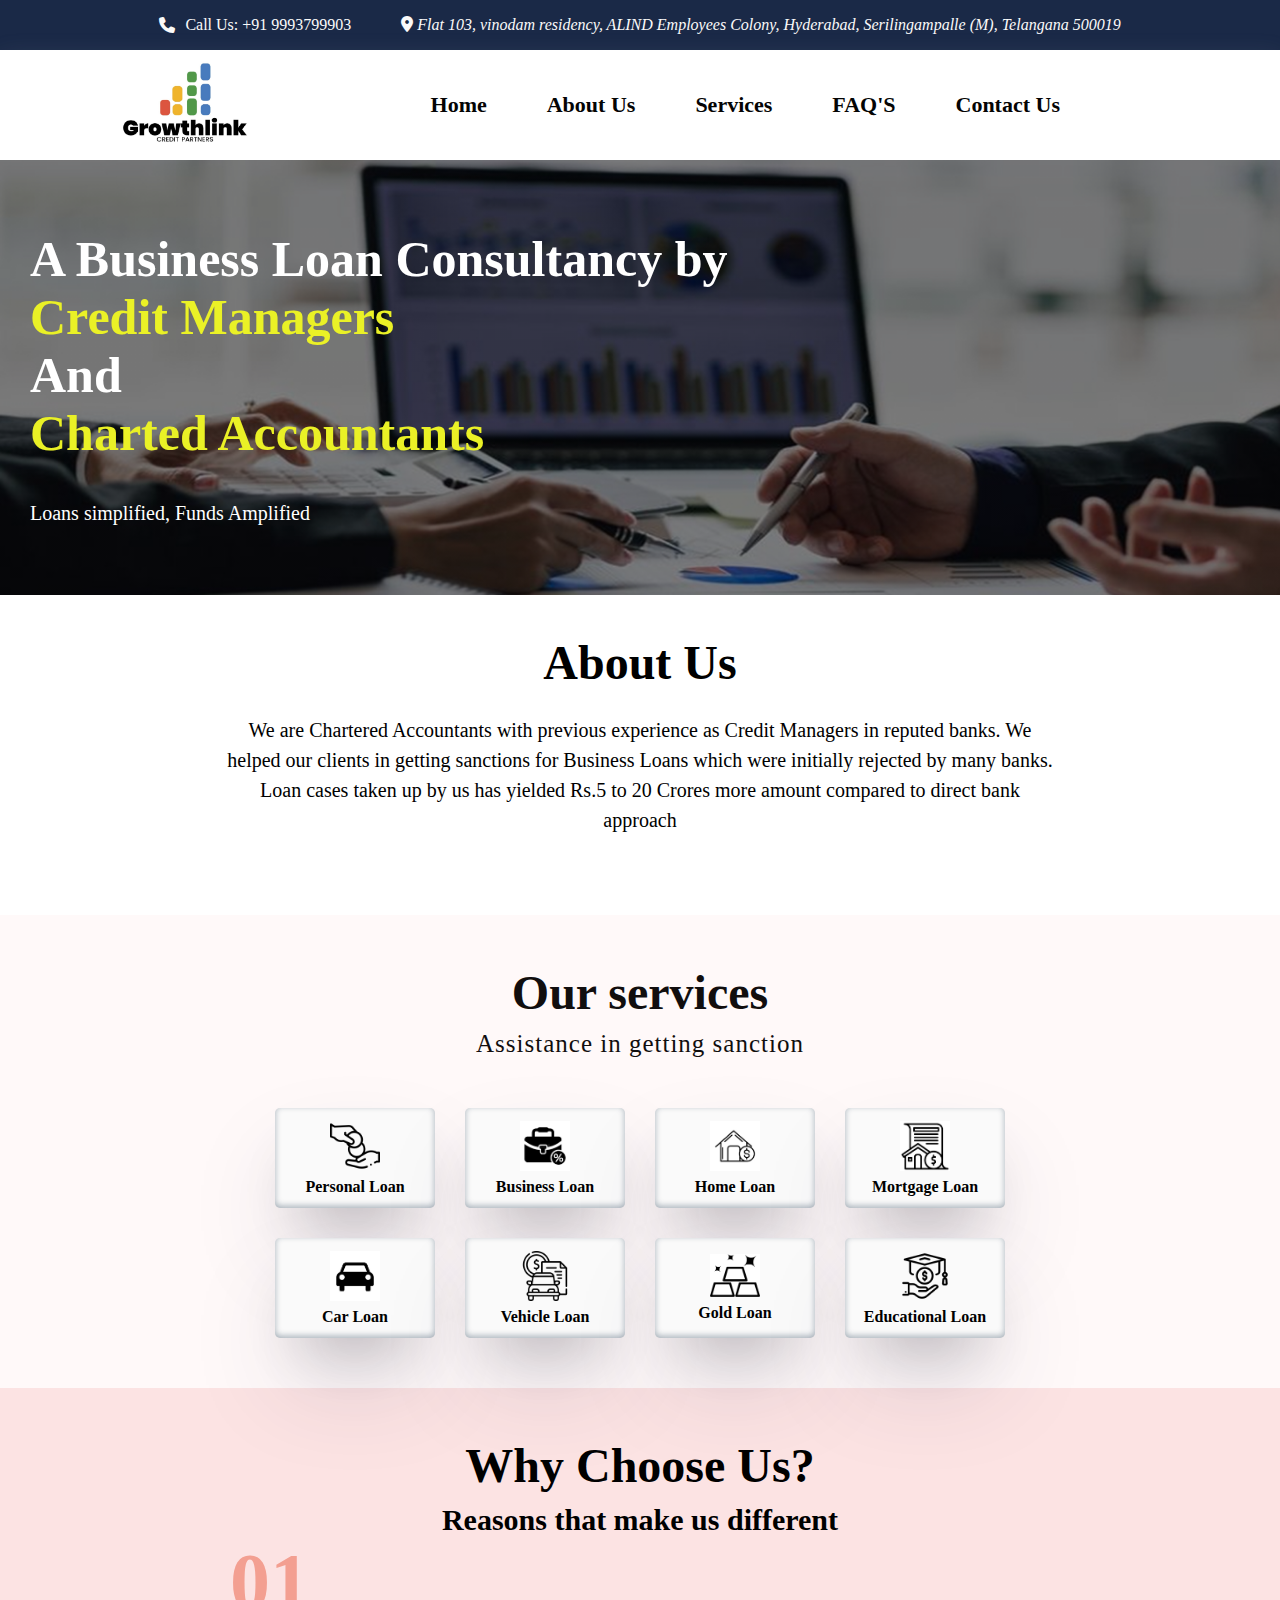
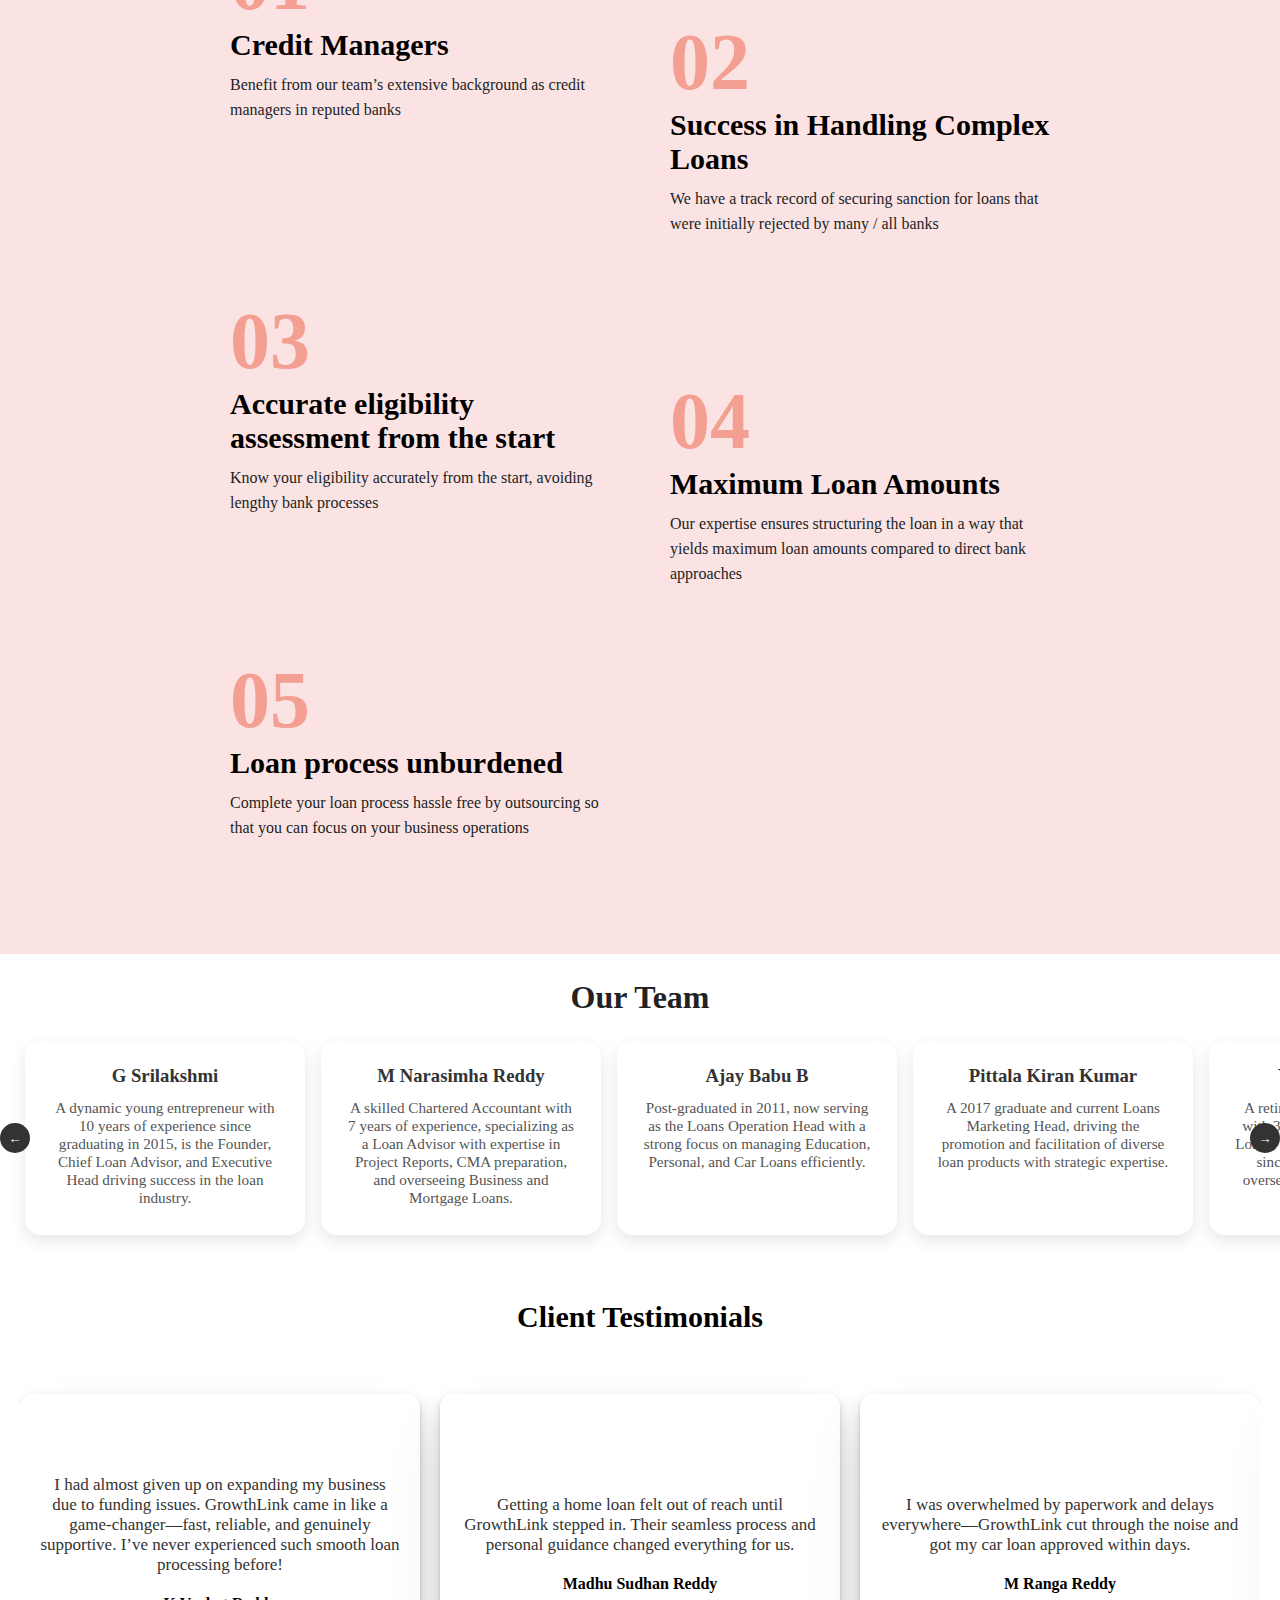
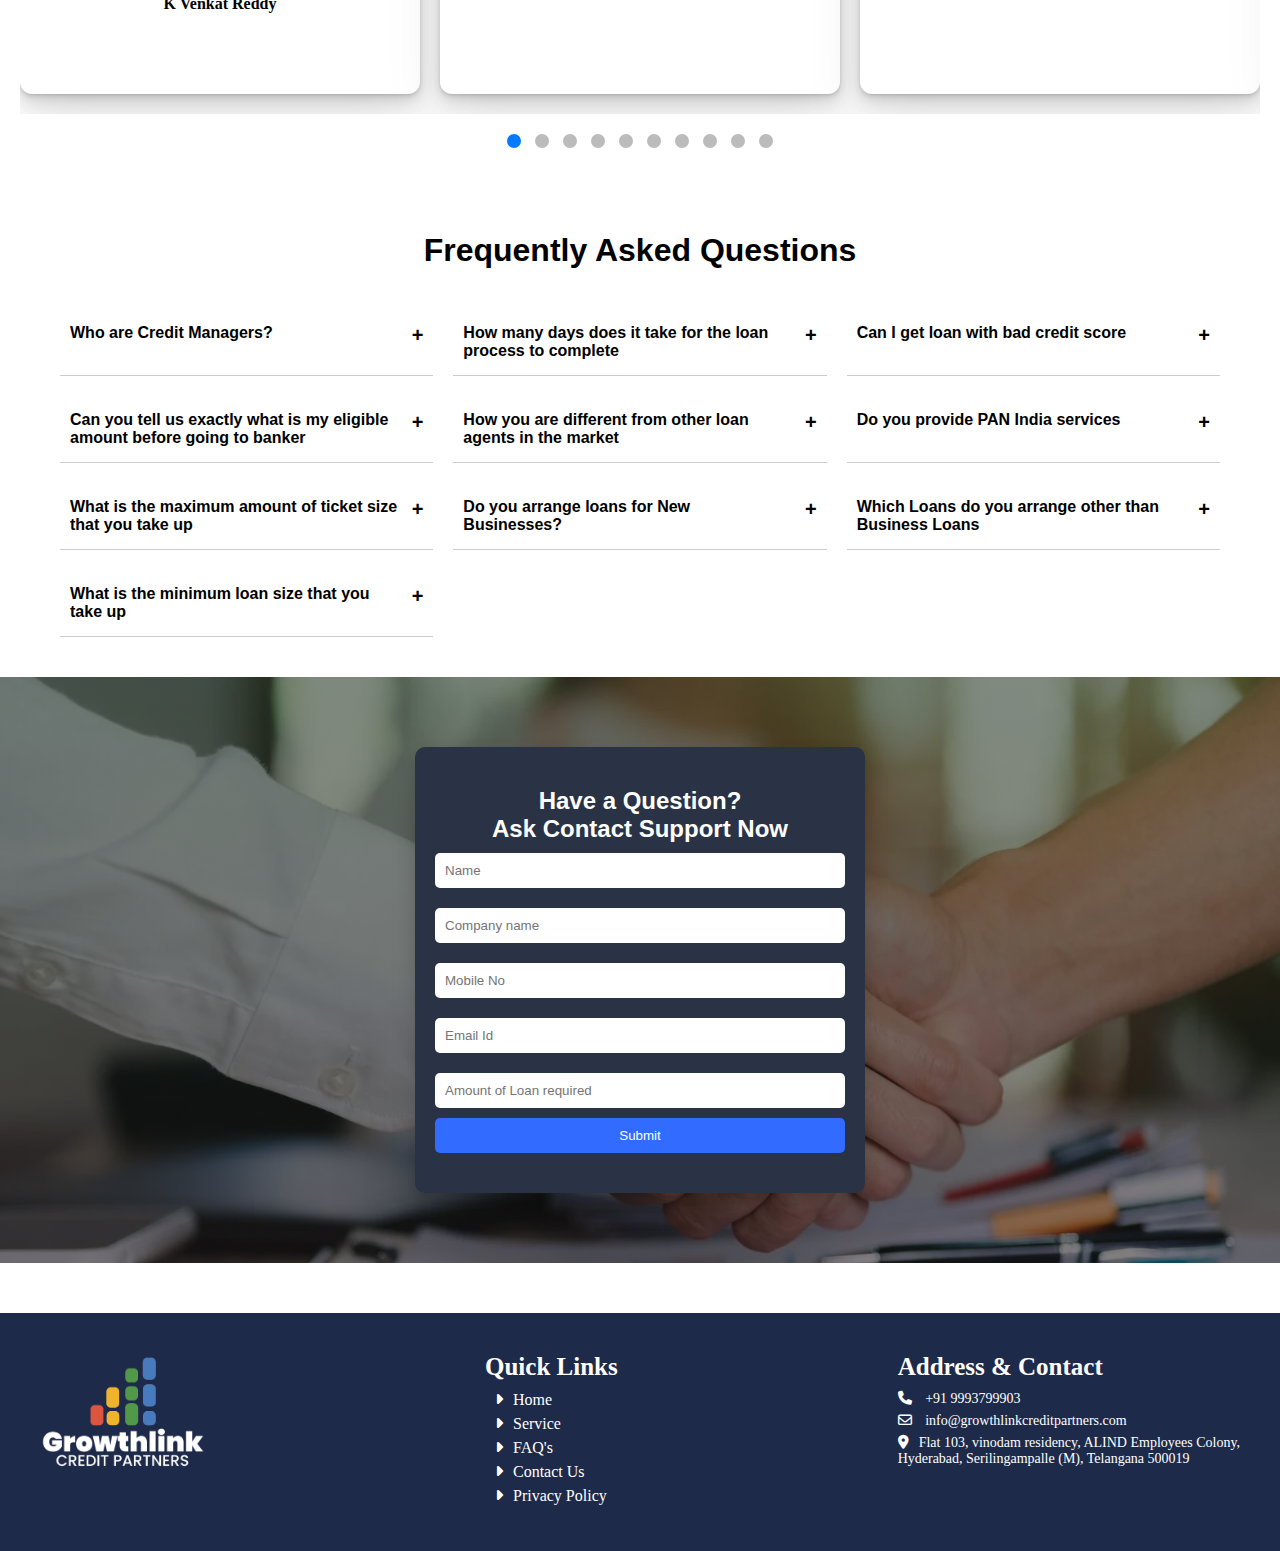
<file: index.html>
<!DOCTYPE html>
<html lang="en">

<head>
    <meta charset="UTF-8">
    <meta name="viewport" content="width=device-width, initial-scale=1.0">
    <title>GrowthLink</title>
    <link rel="stylesheet" href="https://cdnjs.cloudflare.com/ajax/libs/font-awesome/6.7.2/css/all.min.css">
    <link rel="stylesheet" href="./assets/css/index.css">
</head>

<body>
    <nav>
        <!-- Above Navbar -->
        <div class="nav-address">
            <div class="phone-container">
                <i class="fa-solid fa-phone"></i>
                <a class="callus-text" href="tel:+919993799903"><span>Call Us: +91 9993799903</span></a>
            </div>
            <address class="address-container">
                <a href="https://maps.app.goo.gl/rNJFJNvMaAGXDcg57" target="_blank">
                    <i class="fa-solid fa-location-dot"></i>
                    Flat 103, vinodam residency, ALIND Employees Colony, Hyderabad, Serilingampalle (M), Telangana
                    500019
                </a>
            </address>
        </div>
        <!-- Navbar -->
        <div id="navbar">
            <div>
                <a href=""><img class="growthlink-logo" src="./assets/images/logo.jpg" alt="GrowthLink Logo"></a>
            </div>

            <ul class="list-container">
                <a href="index.html">
                    <li>Home</li>
                </a>
                <a href="#aboutus">
                    <li>About Us</li>
                </a>
                <a href="#services">
                    <li>Services</li>
                </a>
                <a href="#Faqs">
                    <li>FAQ'S</li>
                </a>
                <a href="#form-submission">
                    <li>Contact Us</li>
                </a>
            </ul>

            <div class="hamburger" onclick="toggleMobileMenu()">
                <i class="fa-solid fa-bars" style="color: #3d60ac;"></i>
            </div>

            <ul class="mobile-menu">
                <div class="close-btn" onclick="toggleMobileMenu()">
                    <i class="fa-solid fa-xmark" style="color: #3d60ac;"></i>
                </div>

                <a href="index.html">
                    <li onclick="closeMobileMenu()">Home</li>
                </a>
                <a href="#aboutus">
                    <li onclick="closeMobileMenu()">About Us</li>
                </a>
                <a href="#services">
                    <li onclick="closeMobileMenu()">Services</li>
                </a>
                <a href="#Faqs">
                    <li onclick="closeMobileMenu()">FAQ'S</li>
                </a>
                <a href="#form-submission">
                    <li onclick="closeMobileMenu()">Contact Us</li>
                </a>
            </ul>

        </div>

    </nav>

    <!-- Main Section -->
    <main>
        <div>
            <h1>A Business Loan Consultancy by <br>
                <span class="headtext-highlight">
                    Credit Managers
                </span> <br>
                And <br>
                <span class="headtext-highlight">Charted Accountants</span>
            </h1>
        </div>

        <p class="head-subtext">Loans simplified, Funds Amplified</p>
    </main>

    <!-- About Us -->
    <section id="aboutus">
        <h2 class="aboutus-headtext">About Us</h2>
        <div class="aboutus-paracontainer">
            <p class="aboutus-paratext">We are Chartered Accountants with previous experience as Credit Managers in
                reputed banks.
                We helped our clients in getting sanctions for Business Loans which were initially rejected by many
                banks.
                Loan cases taken up by us has yielded Rs.5 to 20 Crores more amount compared to direct bank approach
            </p>
        </div>
    </section>

    <!-- Services  -->
    <section id="services">
        <div class="services-headtext-container">
            <h2 class="services-headtext">Our services</h2>
            <h3 class="services-subtext">Assistance in getting sanction</h3>
        </div>
        <div class="service-category-container">
            <a href="./services/html/PersonalLoan.html">
                <div class="individual-servicecontainer">
                    <img class="services-loanImg" src="./assets/images/personalloan.png" alt="Personal Loan">
                    <h4>Personal Loan</h4>
                </div>
            </a>
            <a href="./services/html/BussinessLoan.html">
                <div class="individual-servicecontainer">
                    <img class="services-loanImg" src="./assets/images/bussinessloan.jpg" alt="Bussiness Loan">
                    <h4>Business Loan</h4>
                </div>
            </a>
            <a href="./services/html/HomeLoan.html">
                <div class="individual-servicecontainer">
                    <img class="services-loanImg" src="./assets/images/homeloan.jpg" alt="Home Loan">
                    <h4>Home Loan</h4>
                </div>
            </a>
            <a href="./services/html/MortageLoan.html">
                <div class="individual-servicecontainer">
                    <img class="services-loanImg" src="./assets/images/mortageloan.jpg" alt="Mortgage Loan">
                    <h4>Mortgage Loan</h4>
                </div>
            </a>
            <a href="./services/html/CarLoan.html">
                <div class="individual-servicecontainer">
                    <img class="services-loanImg" src="./assets/images/carloan.jpg" alt="Car Loan">
                    <h4>Car Loan</h4>
                </div>
            </a>
            <a href="./services/html/VehicleLoan.html">
                <div class="individual-servicecontainer">
                    <img class="services-loanImg" src="./assets/images/vehicleloan.png" alt="Vehicle Loan">
                    <h4>Vehicle Loan</h4>
                </div>
            </a>
            <a href="./services/html/GoldLoan.html">
                <div class="individual-servicecontainer">
                    <img class="services-loanImg" src="./assets/images/goldloan.jpg" alt="Gold Loan">
                    <h4>Gold Loan</h4>
                </div>
            </a>
            <a href="./services/html/EducationLoan.html">
                <div class="individual-servicecontainer">
                    <img class="services-loanImg" src="./assets/images/educationloan.png" alt="Educational Loan">
                    <h4>Educational Loan</h4>
                </div>
            </a>
        </div>
    </section>

    <!-- Why Choose Us -->
    <section id="whychooseus">
        <div class="whychoose-headtextcontainer">
            <h2 class="whychoose-headtext">Why Choose Us?</h2>
            <h3 class="whychoose-subheadteaxt">Reasons that make us different</h3>
        </div>
        <div class="whychoose-boxescontainer">
            <div class="whychoose-individual-divcontainer">
                <p class="whychooseus-numbertext">01</p>
                <h4 class="whychooseus-indidual-divheadtext">Credit Managers</h4>
                <h5 class="whychooseus-indidual-divheadsubtext">Benefit from our team’s extensive background as credit
                    managers in reputed banks</h5>
            </div>
            <div class="whychoose-individual-divcontainer">
                <p class="whychooseus-numbertext">02</p>
                <h4 class="whychooseus-indidual-divheadtext">Success in Handling Complex Loans</h4>
                <h5 class="whychooseus-indidual-divheadsubtext">We have a track record of securing sanction for loans
                    that were initially rejected by many / all banks</h5>
            </div>
            <div class="whychoose-individual-divcontainer">
                <p class="whychooseus-numbertext">03</p>
                <h4 class="whychooseus-indidual-divheadtext">Accurate eligibility assessment from the start</h4>
                <h5 class="whychooseus-indidual-divheadsubtext">Know your eligibility accurately from the start,
                    avoiding lengthy bank processes</h5>
            </div>
            <div class="whychoose-individual-divcontainer">
                <p class="whychooseus-numbertext">04</p>
                <h4 class="whychooseus-indidual-divheadtext">Maximum Loan Amounts</h4>
                <h5 class="whychooseus-indidual-divheadsubtext">Our expertise ensures structuring the loan in a way that
                    yields maximum loan amounts compared to direct bank approaches</h5>
            </div>
            <div class="whychoose-individual-divcontainer">
                <p class="whychooseus-numbertext">05</p>
                <h4 class="whychooseus-indidual-divheadtext">Loan process unburdened</h4>
                <h5 class="whychooseus-indidual-divheadsubtext">Complete your loan process hassle free by outsourcing so
                    that you can focus on your business operations</h5>
            </div>
        </div>
    </section>

    <!-- Team -->
    <h2 class="team-heading">Our Team</h2>
    <div class="team-wrapper">
        <button class="team-scroll-btn team-scroll-left" onclick="scrollTeam(-320)">←</button>
        <div class="team-scroll" id="teamScroll">
            <div class="team-card">
                <h3>G Srilakshmi</h3>
                <p> A dynamic young entrepreneur with 10 years of experience since graduating in 2015, is
                    the Founder, Chief Loan Advisor, and Executive Head driving success in the loan industry.
                </p>

            </div>
            <div class="team-card">
                <h3>M Narasimha Reddy</h3>
                <p>A skilled Chartered Accountant with 7 years of experience, specializing as a Loan Advisor with
                    expertise in Project Reports, CMA preparation, and overseeing Business and Mortgage Loans.
                </p>

            </div>
            <div class="team-card">
                <h3>Ajay Babu B</h3>
                <p>Post-graduated in 2011, now serving as the Loans Operation Head with a strong focus on managing
                    Education, Personal, and Car Loans efficiently.
                </p>

            </div>
            <div class="team-card">
                <h3>Pittala Kiran Kumar</h3>
                <p>A 2017 graduate and current Loans Marketing Head, driving the promotion and facilitation of diverse
                    loan products with strategic expertise.
                </p>

            </div>
            <div class="team-card">
                <h3>Y Narasimha Rao</h3>
                <p>A retired Indian Bank professional with 30 years of expertise in Home Loans, bringing deep industry
                    insight since retiring in 2019 and now overseeing Home Loan operations.
                </p>

            </div>
            <div class="team-card">
                <h3>B Mahendra Singh</h3>
                <p>A former PNB banker with a strong background in customer relationship management, now overseeing Gold
                    and Vehicle Loan services with dedication and expertise.
                </p>

            </div>
            <div class="team-card">
                <h3>KVL Narasimha Rao</h3>
                <p>A retired SBI banker since 2018 with a solid background in the Audit Section, now leveraging
                    extensive experience to oversee and manage loan operations effectively.
                </p>

            </div>
        </div>
        <button class="team-scroll-btn team-scroll-right" onclick="scrollTeam(320)">→</button>
    </div>

    <!-- Testimonial -->
    <div class="testimonials-container">
        <h2 class="testimonial-headtext">Client Testimonials</h2>
        <div class="cards-wrapper" id="cardsWrapper">
            <!-- 10 cards -->
            <div class="testimonial-card active">
                <p>I had almost given up on expanding my business due to funding issues. GrowthLink came in like a
                    game-changer—fast, reliable, and genuinely supportive. I’ve never experienced such smooth loan
                    processing before!</p>
                <h4>K Venkat Reddy</h4>
            </div>
            <div class="testimonial-card">
                <p>Getting a home loan felt out of reach until GrowthLink stepped in. Their seamless process and
                    personal guidance changed everything for us.</p>
                <h4>Madhu Sudhan Reddy</h4>
            </div>
            <div class="testimonial-card">
                <p>I was overwhelmed by paperwork and delays everywhere—GrowthLink cut through the noise and got my car
                    loan approved within days.</p>
                <h4>M Ranga Reddy</h4>
            </div>
            <div class="testimonial-card">
                <p>After months of frustration, GrowthLink helped secure a business loan that finally gave my startup
                    the boost it needed. Forever grateful!</p>
                <h4>Arun Kumar</h4>
            </div>
            <div class="testimonial-card">
                <p>The team at GrowthLink truly understands the urgency behind educational loans. They supported me
                    every step of the way with care and speed.</p>
                <h4>Bhaskar Rao</h4>
            </div>
            <div class="testimonial-card">
                <p>Gold loan approvals can be tricky, but GrowthLink made it smooth and stress-free. Their transparency
                    is unmatched.</p>
                <h4>Deepak Reddy</h4>
            </div>
            <div class="testimonial-card">
                <p>I approached GrowthLink after being turned down by two banks. They not only secured my mortgage loan
                    but did it faster than I expected.</p>
                <h4>Sunil Reddy</h4>
            </div>
            <div class="testimonial-card">
                <p>GrowthLink gave me hope when I thought getting a personal loan was impossible. Their professionalism
                    and empathy stood out.</p>
                <h4>Teja Reddy</h4>
            </div>
            <div class="testimonial-card">
                <p>A friend recommended GrowthLink for my vehicle loan, and now I can’t thank them enough. Quick,
                    efficient, and honest service.</p>
                <h4>Suresh Yadav</h4>
            </div>
            <div class="testimonial-card">
                <p>The way GrowthLink handled my loan application was beyond impressive. From documentation to
                    disbursal—it felt effortless.</p>
                <h4>Naveen Kumar</h4>
            </div>
        </div>

        <!-- 10 dots -->
        <div class="dots">
            <span class="dot active" data-index="0"></span>
            <span class="dot" data-index="1"></span>
            <span class="dot" data-index="2"></span>
            <span class="dot" data-index="3"></span>
            <span class="dot" data-index="4"></span>
            <span class="dot" data-index="5"></span>
            <span class="dot" data-index="6"></span>
            <span class="dot" data-index="7"></span>
            <span class="dot" data-index="8"></span>
            <span class="dot" data-index="9"></span>
        </div>
    </div>

    <!-- FAQ'S -->
    <section id="Faqs">
        <div class="faq-container">
            <h2>Frequently Asked Questions</h2>
            <div class="faq-grid">
                <div class="faq-item" onclick="toggleAnswer(this)">
                    <div class="faq-question">Who are Credit Managers?</div>
                    <div class="faq-answer">Credit Managers are professionals who assist with loan eligibility,
                        documentation, and finding suitable lenders.</div>
                </div>
                <div class="faq-item" onclick="toggleAnswer(this)">
                    <div class="faq-question">How many days does it take for the loan process to complete</div>
                    <div class="faq-answer">It typically takes 5–7 working days, depending on documentation and lender
                        processing time.</div>
                </div>
                <div class="faq-item" onclick="toggleAnswer(this)">
                    <div class="faq-question">Can I get loan with bad credit score</div>
                    <div class="faq-answer">Yes, but it depends on the lender and may involve higher interest rates or
                        collaterals.</div>
                </div>
                <div class="faq-item" onclick="toggleAnswer(this)">
                    <div class="faq-question">Can you tell us exactly what is my eligible amount before going to banker
                    </div>
                    <div class="faq-answer">Yes, we assess your income and obligations to provide a pre-eligibility
                        estimate.</div>
                </div>
                <div class="faq-item" onclick="toggleAnswer(this)">
                    <div class="faq-question">How you are different from other loan agents in the market</div>
                    <div class="faq-answer">We provide end-to-end support, including tailored advice, faster processing,
                        and ethical practices.</div>
                </div>

                <!-- Right column -->
                <div class="faq-item" onclick="toggleAnswer(this)">
                    <div class="faq-question">Do you provide PAN India services</div>
                    <div class="faq-answer">Yes, our services are available across India.</div>
                </div>
                <div class="faq-item" onclick="toggleAnswer(this)">
                    <div class="faq-question">What is the maximum amount of ticket size that you take up</div>
                    <div class="faq-answer">We arrange loans up to ₹10 crores, subject to eligibility and lender
                        policies.</div>
                </div>
                <div class="faq-item" onclick="toggleAnswer(this)">
                    <div class="faq-question">Do you arrange loans for New Businesses?</div>
                    <div class="faq-answer">Yes, we support startups and new businesses with customized financial
                        solutions.</div>
                </div>
                <div class="faq-item" onclick="toggleAnswer(this)">
                    <div class="faq-question">Which Loans do you arrange other than Business Loans</div>
                    <div class="faq-answer">We arrange home loans, personal loans, working capital, machinery loans,
                        etc.</div>
                </div>
                <div class="faq-item" onclick="toggleAnswer(this)">
                    <div class="faq-question">What is the minimum loan size that you take up</div>
                    <div class="faq-answer">Minimum loan amount starts from ₹1 lakh depending on loan type and profile.
                    </div>
                </div>
            </div>
        </div>

    </section>

    <!-- Form Submission -->
    <section id="form-submission">
        <div class="form-section">
            <h2>Have a Question?<br />Ask Contact Support Now</h2>
            <form id="contactForm" action="https://formspree.io/f/meoapbeb" method="POST">
                <input type="text" id="name" name="name" placeholder="Name" required />
                <input type="text" id="company" name="company" placeholder="Company name" />
                <input type="tel" id="mobile" name="mobile" placeholder="Mobile No" required />
                <input type="email" id="email" name="email" placeholder="Email Id" required />
                <input type="text" id="amount" name="amount" placeholder="Amount of Loan required" required />
                <button class="form-submit-btn" type="submit">Submit</button>
            </form>

        </div>
    </section>

    <!-- Footer -->
    <footer class="footer">
        <div class="footer-container">
            <div class="footer-logo">
                <a href=""><img src="./assets/images/footerlogo.png" alt="growthlink logo"></a>
            </div>
            <div class="footer-links">
                <h3 class="footer-quicklink-text">Quick Links</h3>
                <ul>
                    <li><a href="index.html"><i class="fa-solid fa-caret-right"></i></i>Home</a></li>
                    <li><a href="#services"><i class="fa-solid fa-caret-right"></i>Service</a></li>
                    <li><a href="#Faqs"><i class="fa-solid fa-caret-right"></i>FAQ's</a></li>
                    <li><a href="#form-submission"><i class="fa-solid fa-caret-right"></i>Contact Us</a></li>
                    <li><a href="index.html"><i class="fa-solid fa-caret-right"></i>Privacy Policy</a></li>
                </ul>
            </div>
            <div class="footer-contact">
                <h3>Address & Contact</h3>
                <p>
                    <i class="fa-solid fa-phone"></i>
                    <a href="tel:+919993799903" style="text-decoration: none; color: inherit;">
                        +91 9993799903
                    </a>
                </p>

                <p>
                    <i class="fa-regular fa-envelope"></i>
                    <a href="mailto:info@growthlinkcreditpartners.com" style="text-decoration: none; color: inherit;">
                        info@growthlinkcreditpartners.com
                    </a>
                </p>

                <p><i class="fa-solid fa-location-dot"></i>Flat 103, vinodam residency, ALIND Employees Colony, <br>
                    Hyderabad, Serilingampalle (M), Telangana 500019</p>
            </div>
        </div>
    </footer>



    <script src="./assets/js/index.js"></script>
</body>

</html>
</file>
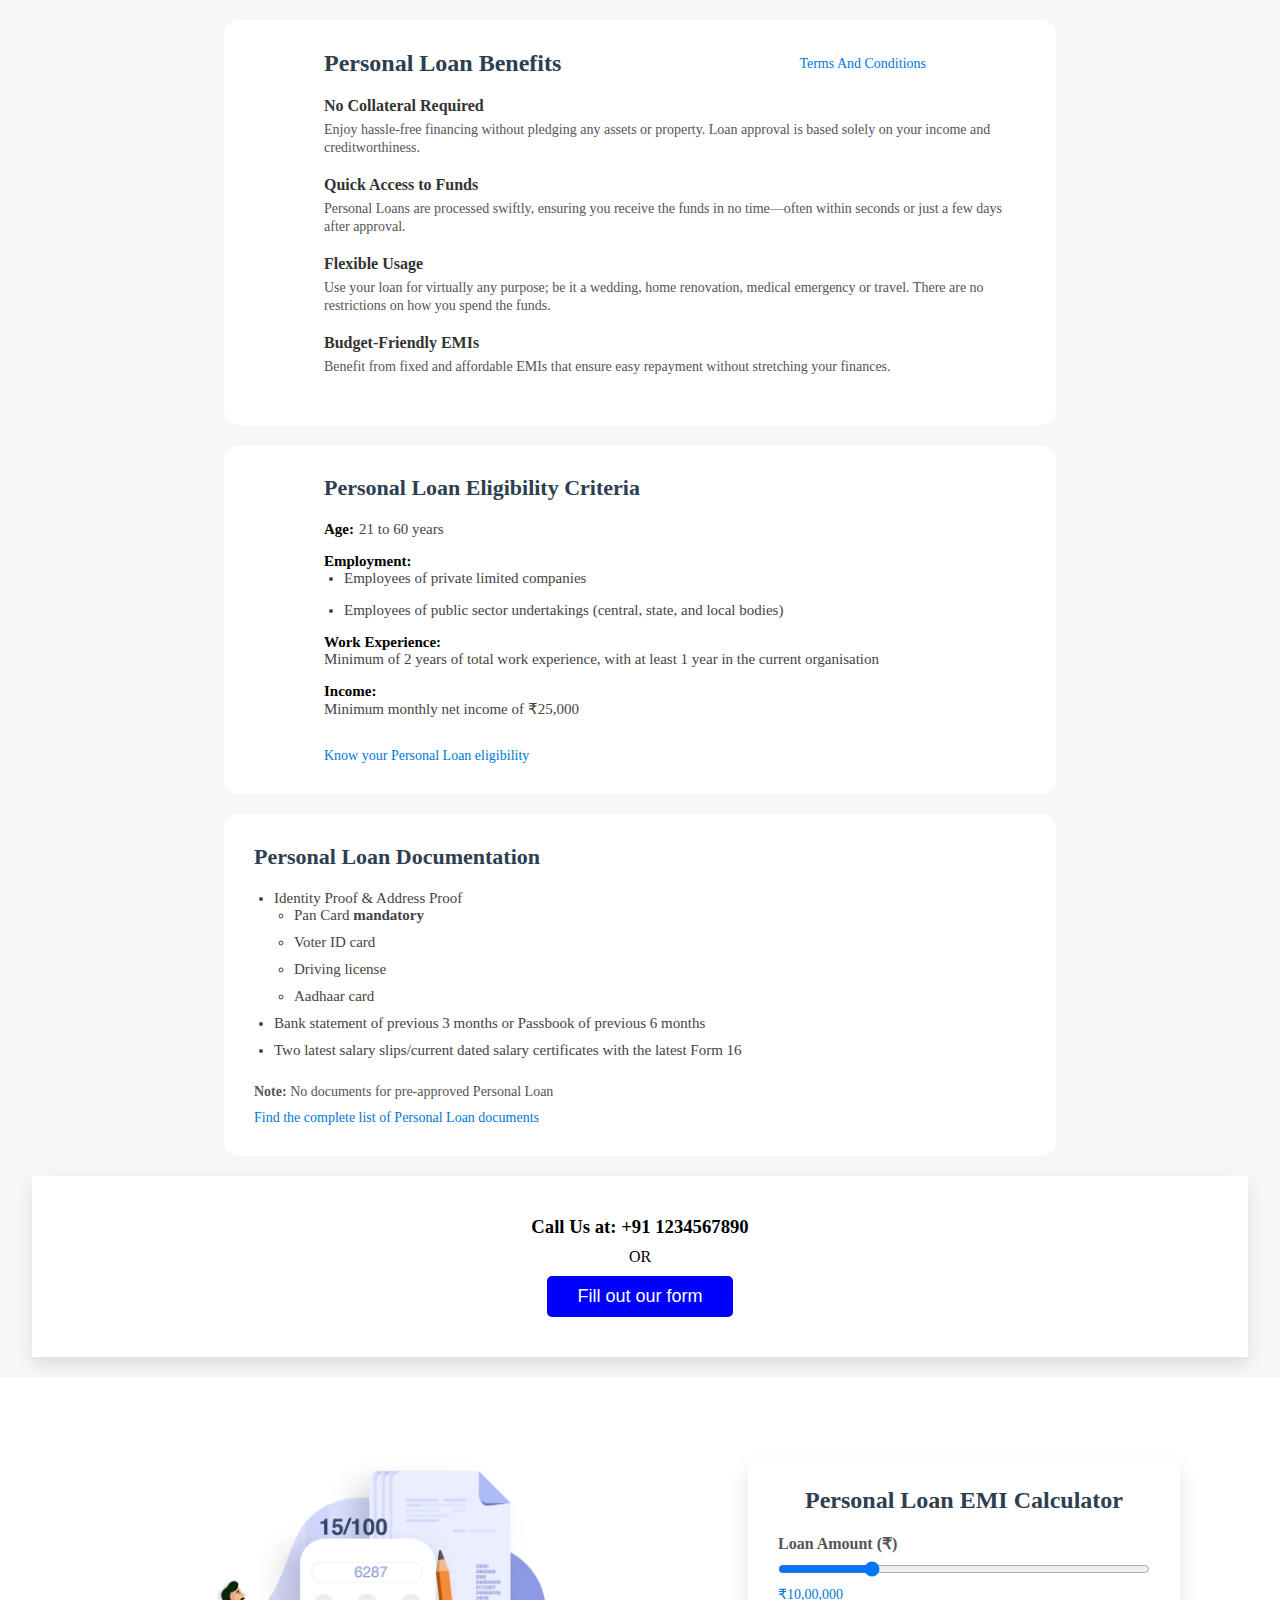
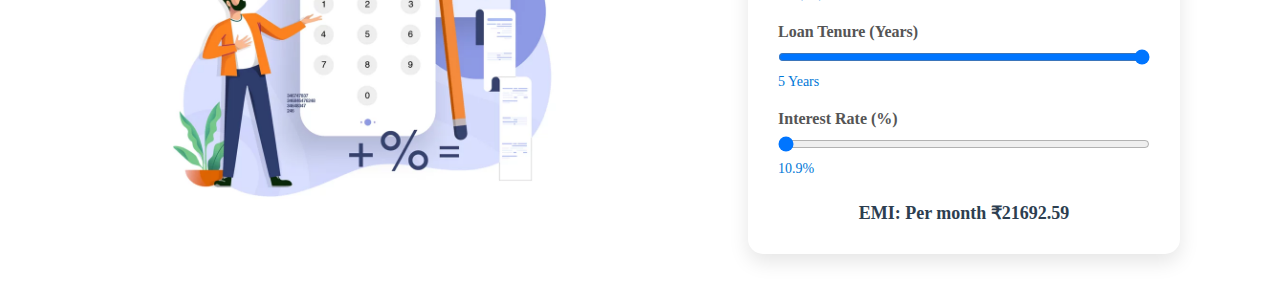
<file: services/PersonalLoan.html>
<!DOCTYPE html>
<html lang="en">

<head>
    <meta charset="UTF-8">
    <meta name="viewport" content="width=device-width, initial-scale=1.0">
    <title>Personal Loan - GrowthLink</title>
    <link rel="stylesheet" href="./services css/personalLoan.css">
</head>

<body>

    <!-- Benefits Container -->
    <div class="benefits-container">
        <div class="benefits-headcontainer">
            <h2>Personal Loan Benefits</h2>
            <div class="terms">Terms And Conditions</div>
        </div>
        <ul class="benefits">
            <li>
                <strong>No Collateral Required</strong>
                <span>Enjoy hassle-free financing without pledging any assets or property. Loan approval is based solely
                    on your income and creditworthiness.</span>
            </li>
            <li>
                <strong>Quick Access to Funds</strong>
                <span>Personal Loans are processed swiftly, ensuring you receive the funds in no time—often within
                    seconds or just a few days after approval.</span>
            </li>
            <li>
                <strong>Flexible Usage</strong>
                <span>Use your loan for virtually any purpose; be it a wedding, home renovation, medical emergency or
                    travel. There are no restrictions on how you spend the funds.</span>
            </li>
            <li>
                <strong>Budget-Friendly EMIs</strong>
                <span>Benefit from fixed and affordable EMIs that ensure easy repayment without stretching your
                    finances.</span>
            </li>
        </ul>
    </div>

    <!-- Elgibilty Container -->
    <div class="eligibility-box">
        <h2>Personal Loan Eligibility Criteria</h2>
        <ul>
            <li class="eligibility-age">
                <span><strong>Age:</strong></span>
                21 to 60 years
            </li>
            <li>
                <strong>Employment:</strong>
                <ul style="list-style-type: disc; padding-left: 20px;">
                    <li>Employees of private limited companies</li>
                    <li>Employees of public sector undertakings (central, state, and local bodies)</li>
                </ul>
            </li>
            <li>
                <strong>Work Experience:</strong>
                Minimum of 2 years of total work experience, with at least 1 year in the current organisation
            </li>
            <li>
                <strong>Income:</strong>
                Minimum monthly net income of ₹25,000
            </li>
        </ul>
        <a href="#">Know your Personal Loan eligibility</a>
    </div>

    <!-- Loan Documentation -->
    <div class="doc-box">
        <h2>Personal Loan Documentation</h2>
        <ul>
            <li>
                Identity Proof & Address Proof
                <ul>
                    <li>Pan Card <strong>mandatory</strong></li>
                    <li>Voter ID card</li>
                    <li>Driving license</li>
                    <li>Aadhaar card</li>
                </ul>
            </li>
            <li>Bank statement of previous 3 months or Passbook of previous 6 months</li>
            <li>Two latest salary slips/current dated salary certificates with the latest Form 16</li>
        </ul>
        <p><strong>Note:</strong> No documents for pre-approved Personal Loan</p>
        <a href="#">Find the complete list of Personal Loan documents</a>
    </div>

    <div class="contact-redirect-container">
        <div class="contact-redirect-num-container">
            <h3>Call Us at: +91 1234567890</h3>
        </div>
        <div>
            OR
        </div>
        <a href="../index.html#form-submission" target="_blank" rel="noopener noreferrer">
            <button class="fill-out-form-btn">Fill out our form</button>
        </a>
    </div>

     <!--Calculator -->
     <div class="calculator-container">
        <div class="cal-head-img-container">
            <img class="cal-img" src="../assets/images/loan-emi-cal.webp" alt="Calculate Image">
        </div>
        <div class="calculator">
            <h2 class="calculator-headtext">Personal Loan EMI Calculator</h2>

            <div class="field">
                <label>Loan Amount (₹)</label>
                <input type="range" id="amount" min="50000" max="4000000" step="1000" value="1000000">
                <div class="value" id="amountVal">₹10,00,000</div>
            </div>

            <div class="field">
                <label>Loan Tenure (Years)</label>
                <input type="range" id="tenure" min="1" max="5" value="5">
                <div class="value" id="tenureVal">5 Years</div>
            </div>

            <div class="field">
                <label>Interest Rate (%)</label>
                <input type="range" id="rate" min="10.9" max="21" step="0.1" value="10.9">
                <div class="value" id="rateVal">10.9%</div>
            </div>

            <div class="result" id="emiResult"></div>
        </div>
    </div>

    <script src="./services.js"></script>
</body>

</html>
</file>
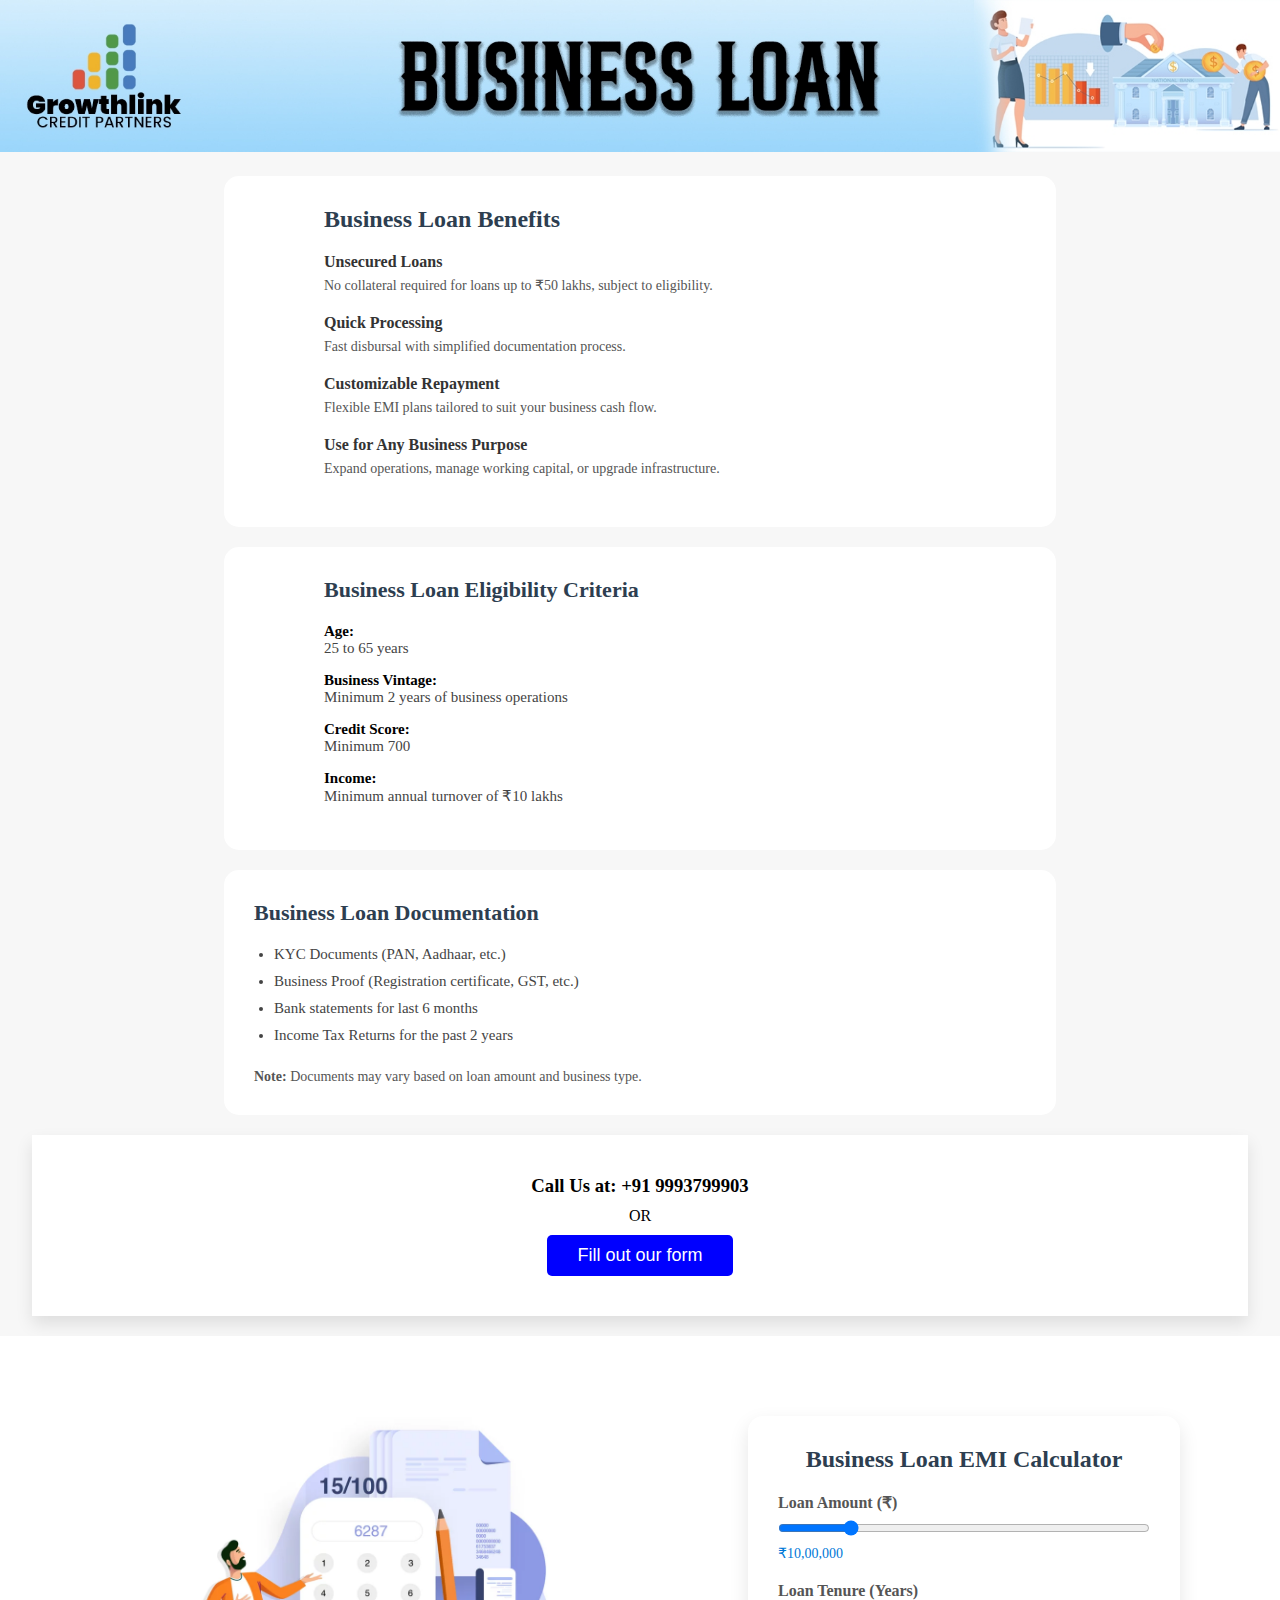
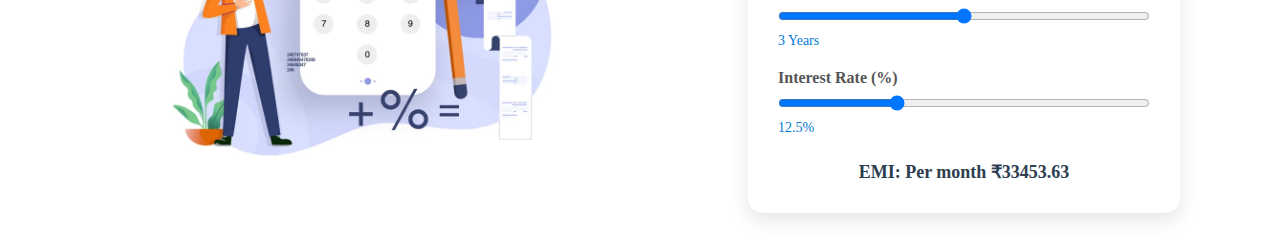
<file: services/html/BussinessLoan.html>
<!DOCTYPE html>
<html lang="en">

<head>
    <meta charset="UTF-8">
    <meta name="viewport" content="width=device-width, initial-scale=1.0">
    <title>Business Loan - GrowthLink</title>
    <link rel="stylesheet" href="../css/services.css">
</head>

<body>

    <div class="service-banner-container">
        <img class="service-banner-img" src="../../assets/images/bussinessloanbanner.jpg" alt="bussinessloanbanner">
    </div>

    <div class="benefits-container">
        <div class="benefits-headcontainer">
            <h2>Business Loan Benefits</h2>
        </div>
        <ul class="benefits">
            <li><strong>Unsecured Loans</strong><span>No collateral required for loans up to ₹50 lakhs, subject to eligibility.</span></li>
            <li><strong>Quick Processing</strong><span>Fast disbursal with simplified documentation process.</span></li>
            <li><strong>Customizable Repayment</strong><span>Flexible EMI plans tailored to suit your business cash flow.</span></li>
            <li><strong>Use for Any Business Purpose</strong><span>Expand operations, manage working capital, or upgrade infrastructure.</span></li>
        </ul>
    </div>

    <div class="eligibility-box">
        <h2>Business Loan Eligibility Criteria</h2>
        <ul>
            <li><strong>Age:</strong> 25 to 65 years</li>
            <li><strong>Business Vintage:</strong> Minimum 2 years of business operations</li>
            <li><strong>Credit Score:</strong> Minimum 700</li>
            <li><strong>Income:</strong> Minimum annual turnover of ₹10 lakhs</li>
        </ul>
    </div>

    <div class="doc-box">
        <h2>Business Loan Documentation</h2>
        <ul>
            <li>KYC Documents (PAN, Aadhaar, etc.)</li>
            <li>Business Proof (Registration certificate, GST, etc.)</li>
            <li>Bank statements for last 6 months</li>
            <li>Income Tax Returns for the past 2 years</li>
        </ul>
        <p><strong>Note:</strong> Documents may vary based on loan amount and business type.</p>
    </div>

    <div class="contact-redirect-container">
        <div class="contact-redirect-num-container">
            <h3>Call Us at: +91 9993799903</h3>
        </div>
        <div>OR</div>
        <a href="../../index.html#form-submission">
            <button class="fill-out-form-btn">Fill out our form</button>
        </a>
    </div>

    <div class="calculator-container">
        <div class="cal-head-img-container">
            <img class="cal-img" src="../../assets/images/loan-emi-cal.webp" alt="Calculate Image">
        </div>
        <div class="calculator">
            <h2 class="calculator-headtext">Business Loan EMI Calculator</h2>
            <div class="field">
                <label>Loan Amount (₹)</label>
                <input type="range" id="amount" min="100000" max="5000000" step="10000" value="1000000">
                <div class="value" id="amountVal">₹10,00,000</div>
            </div>
            <div class="field">
                <label>Loan Tenure (Years)</label>
                <input type="range" id="tenure" min="1" max="5" value="3">
                <div class="value" id="tenureVal">3 Years</div>
            </div>
            <div class="field">
                <label>Interest Rate (%)</label>
                <input type="range" id="rate" min="10" max="18" step="0.1" value="12.5">
                <div class="value" id="rateVal">12.5%</div>
            </div>
            <div class="result" id="emiResult"></div>
        </div>
    </div>

    <script src="../js/services.js"></script>
</body>

</html>
</file>
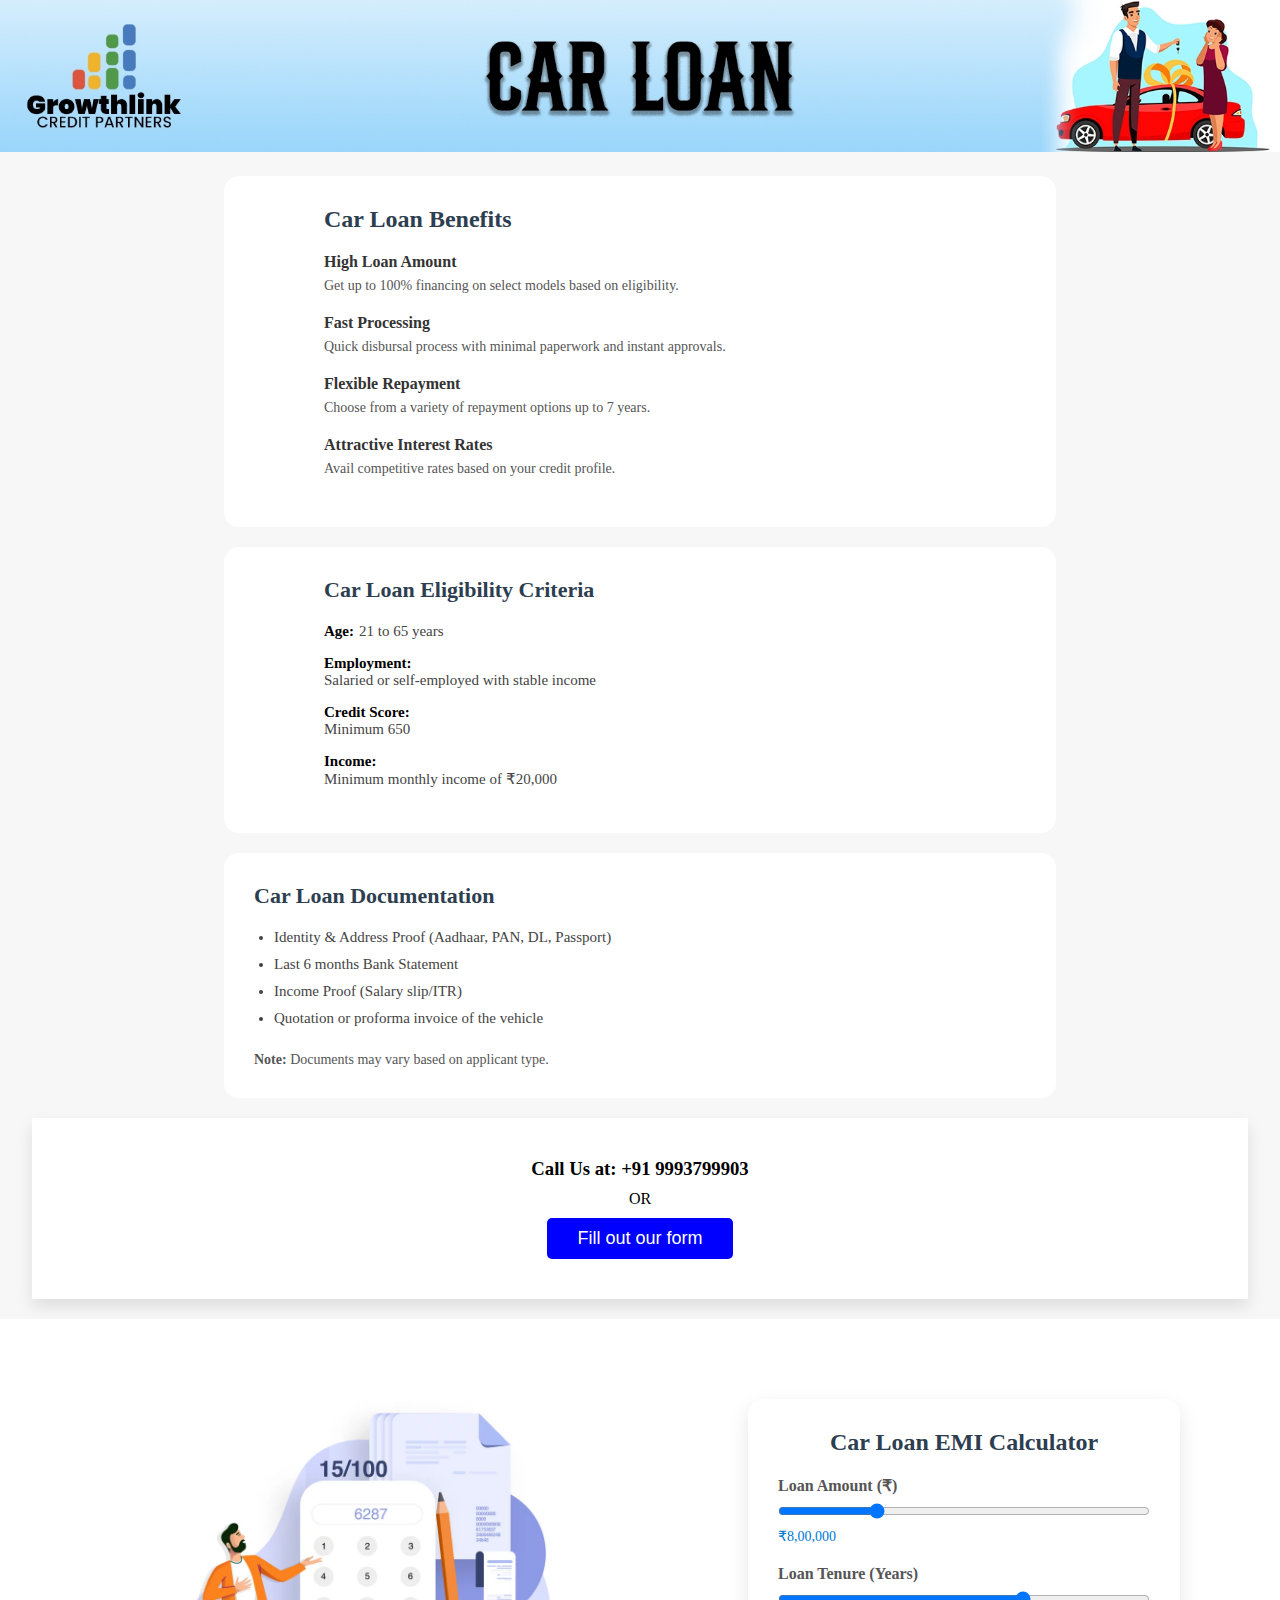
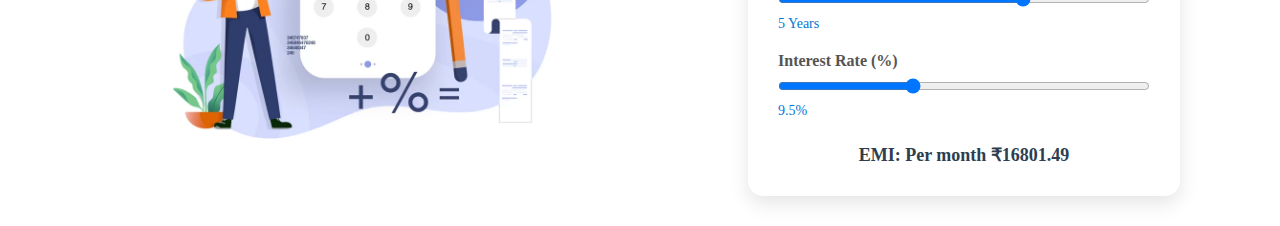
<file: services/html/CarLoan.html>
<!DOCTYPE html>
<html lang="en">

<head>
    <meta charset="UTF-8">
    <meta name="viewport" content="width=device-width, initial-scale=1.0">
    <title>Car Loan - GrowthLink</title>
    <link rel="stylesheet" href="../css/services.css">
</head>

<body>

    <div class="service-banner-container">
        <img class="service-banner-img" src="../../assets/images/carloanbanner.jpg" alt="carloanbanner">
    </div>


    <div class="benefits-container">
        <div class="benefits-headcontainer">
            <h2>Car Loan Benefits</h2>
        </div>
        <ul class="benefits">
            <li><strong>High Loan Amount</strong><span>Get up to 100% financing on select models based on eligibility.</span></li>
            <li><strong>Fast Processing</strong><span>Quick disbursal process with minimal paperwork and instant approvals.</span></li>
            <li><strong>Flexible Repayment</strong><span>Choose from a variety of repayment options up to 7 years.</span></li>
            <li><strong>Attractive Interest Rates</strong><span>Avail competitive rates based on your credit profile.</span></li>
        </ul>
    </div>

    <div class="eligibility-box">
        <h2>Car Loan Eligibility Criteria</h2>
        <ul>
            <li class="eligibility-age"><span><strong>Age:</strong></span> 21 to 65 years</li>
            <li><strong>Employment:</strong> Salaried or self-employed with stable income</li>
            <li><strong>Credit Score:</strong> Minimum 650</li>
            <li><strong>Income:</strong> Minimum monthly income of ₹20,000</li>
        </ul>
    </div>

    <div class="doc-box">
        <h2>Car Loan Documentation</h2>
        <ul>
            <li>Identity & Address Proof (Aadhaar, PAN, DL, Passport)</li>
            <li>Last 6 months Bank Statement</li>
            <li>Income Proof (Salary slip/ITR)</li>
            <li>Quotation or proforma invoice of the vehicle</li>
        </ul>
        <p><strong>Note:</strong> Documents may vary based on applicant type.</p>
    </div>

    <div class="contact-redirect-container">
        <div class="contact-redirect-num-container">
            <h3>Call Us at: +91 9993799903</h3>
        </div>
        <div>OR</div>
        <a href="../../index.html#form-submission">
            <button class="fill-out-form-btn">Fill out our form</button>
        </a>
    </div>

    <div class="calculator-container">
        <div class="cal-head-img-container">
            <img class="cal-img" src="../../assets/images/loan-emi-cal.webp" alt="Calculate Image">
        </div>
        <div class="calculator">
            <h2 class="calculator-headtext">Car Loan EMI Calculator</h2>
            <div class="field">
                <label>Loan Amount (₹)</label>
                <input type="range" id="amount" min="50000" max="3000000" step="10000" value="800000">
                <div class="value" id="amountVal">₹8,00,000</div>
            </div>
            <div class="field">
                <label>Loan Tenure (Years)</label>
                <input type="range" id="tenure" min="1" max="7" value="5">
                <div class="value" id="tenureVal">5 Years</div>
            </div>
            <div class="field">
                <label>Interest Rate (%)</label>
                <input type="range" id="rate" min="7" max="14" step="0.1" value="9.5">
                <div class="value" id="rateVal">9.5%</div>
            </div>
            <div class="result" id="emiResult"></div>
        </div>
    </div>

    <script src="../js/services.js"></script>
</body>

</html>
</file>
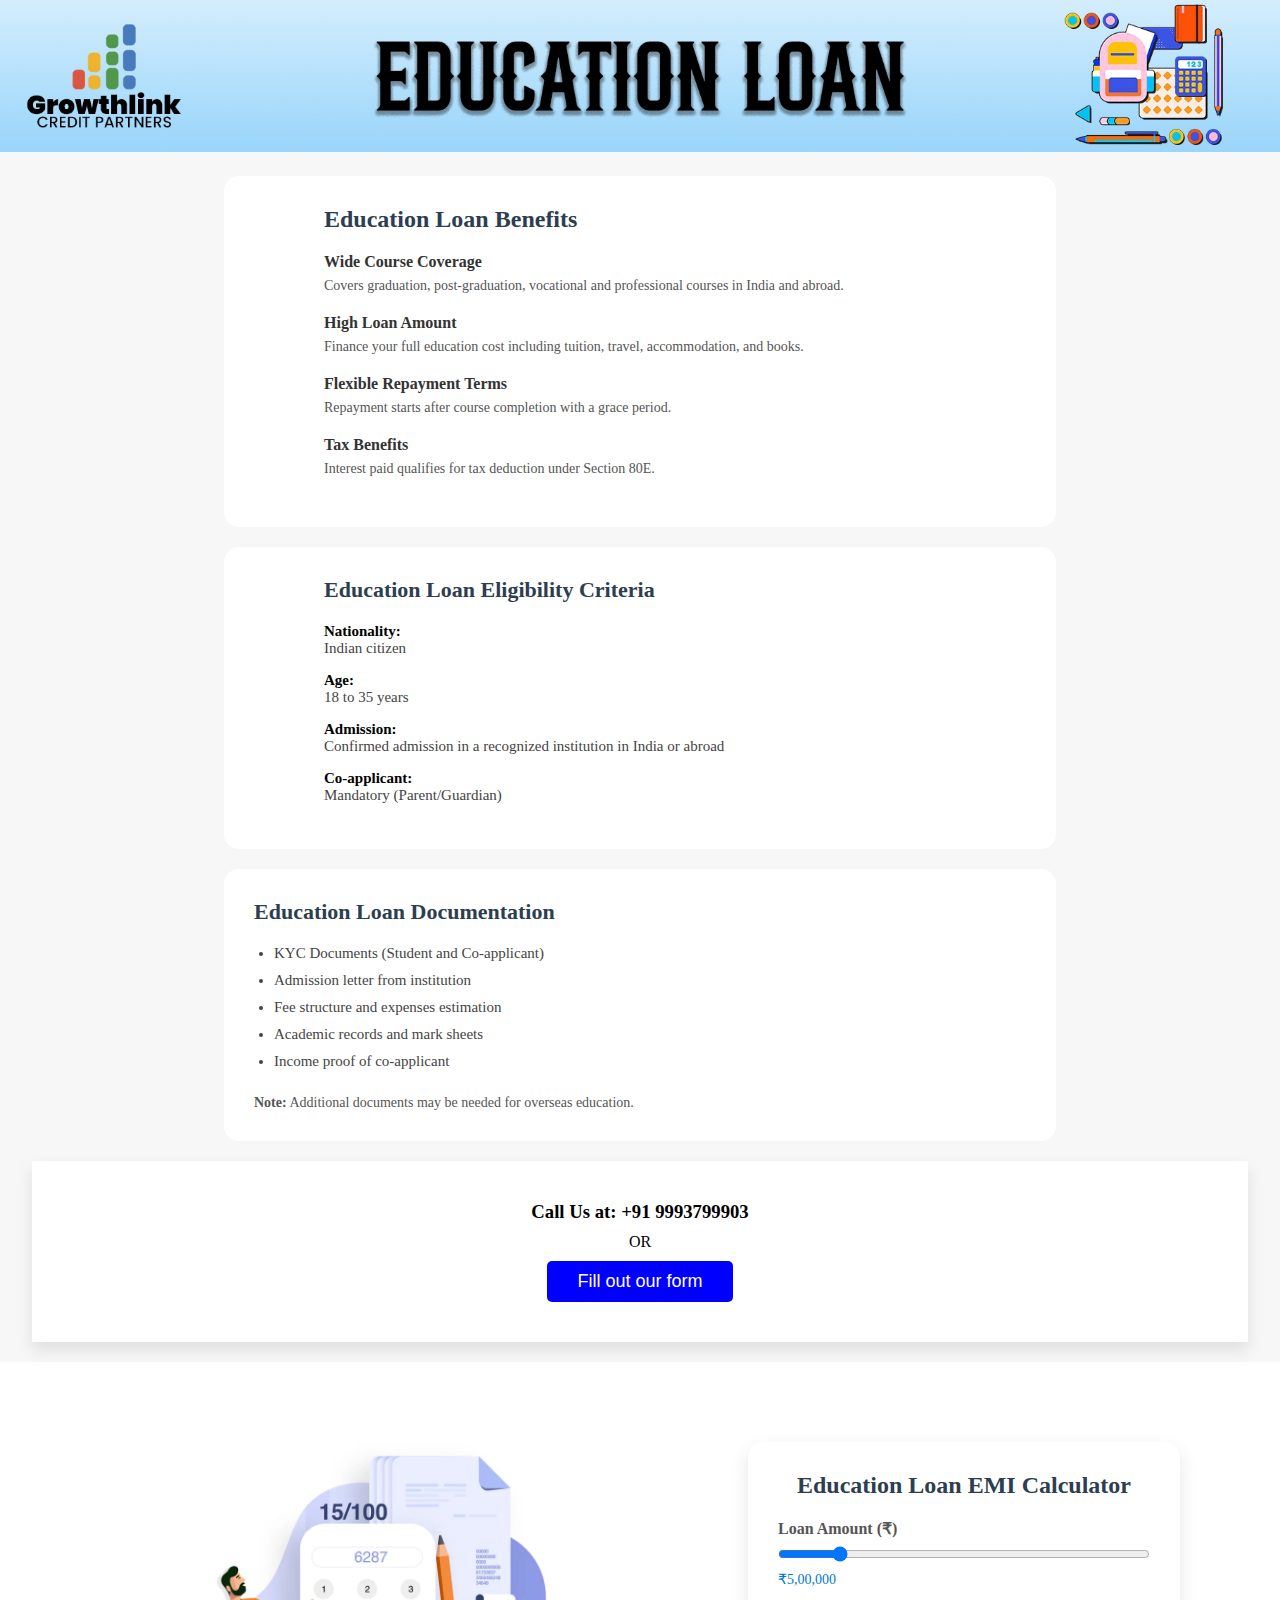
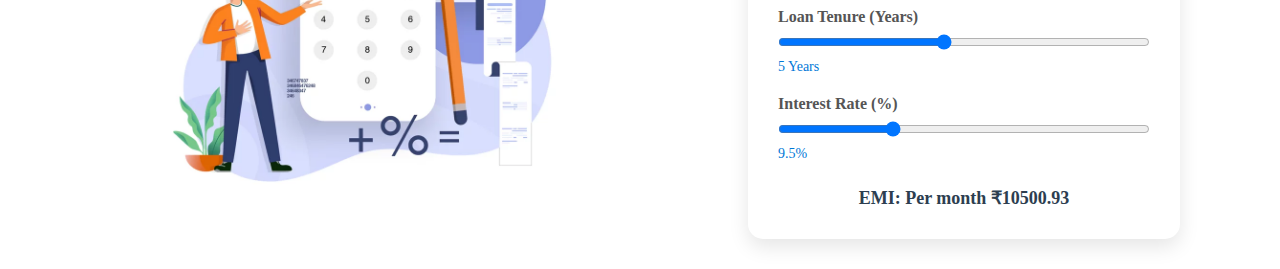
<file: services/html/EducationLoan.html>
<!DOCTYPE html>
<html lang="en">

<head>
    <meta charset="UTF-8">
    <meta name="viewport" content="width=device-width, initial-scale=1.0">
    <title>Education Loan - GrowthLink</title>
    <link rel="stylesheet" href="../css/services.css">
</head>

<body>

    <div class="service-banner-container">
        <img class="service-banner-img" src="../../assets/images/educationloanbanner.jpg" alt="educationloanbanner">
    </div>

    <div class="benefits-container">
        <div class="benefits-headcontainer">
            <h2>Education Loan Benefits</h2>
        </div>
        <ul class="benefits">
            <li><strong>Wide Course Coverage</strong><span>Covers graduation, post-graduation, vocational and professional courses in India and abroad.</span></li>
            <li><strong>High Loan Amount</strong><span>Finance your full education cost including tuition, travel, accommodation, and books.</span></li>
            <li><strong>Flexible Repayment Terms</strong><span>Repayment starts after course completion with a grace period.</span></li>
            <li><strong>Tax Benefits</strong><span>Interest paid qualifies for tax deduction under Section 80E.</span></li>
        </ul>
    </div>

    <div class="eligibility-box">
        <h2>Education Loan Eligibility Criteria</h2>
        <ul>
            <li><strong>Nationality:</strong> Indian citizen</li>
            <li><strong>Age:</strong> 18 to 35 years</li>
            <li><strong>Admission:</strong> Confirmed admission in a recognized institution in India or abroad</li>
            <li><strong>Co-applicant:</strong> Mandatory (Parent/Guardian)</li>
        </ul>
    </div>

    <div class="doc-box">
        <h2>Education Loan Documentation</h2>
        <ul>
            <li>KYC Documents (Student and Co-applicant)</li>
            <li>Admission letter from institution</li>
            <li>Fee structure and expenses estimation</li>
            <li>Academic records and mark sheets</li>
            <li>Income proof of co-applicant</li>
        </ul>
        <p><strong>Note:</strong> Additional documents may be needed for overseas education.</p>
    </div>

    <div class="contact-redirect-container">
        <div class="contact-redirect-num-container">
            <h3>Call Us at: +91 9993799903</h3>
        </div>
        <div>OR</div>
        <a href="../../index.html#form-submission">
            <button class="fill-out-form-btn">Fill out our form</button>
        </a>
    </div>

    <div class="calculator-container">
        <div class="cal-head-img-container">
            <img class="cal-img" src="../../assets/images/loan-emi-cal.webp" alt="Calculate Image">
        </div>
        <div class="calculator">
            <h2 class="calculator-headtext">Education Loan EMI Calculator</h2>
            <div class="field">
                <label>Loan Amount (₹)</label>
                <input type="range" id="amount" min="50000" max="3000000" step="10000" value="500000">
                <div class="value" id="amountVal">₹5,00,000</div>
            </div>
            <div class="field">
                <label>Loan Tenure (Years)</label>
                <input type="range" id="tenure" min="1" max="10" value="5">
                <div class="value" id="tenureVal">5 Years</div>
            </div>
            <div class="field">
                <label>Interest Rate (%)</label>
                <input type="range" id="rate" min="8" max="13" step="0.1" value="9.5">
                <div class="value" id="rateVal">9.5%</div>
            </div>
            <div class="result" id="emiResult"></div>
        </div>
    </div>

    <script src="../js/services.js"></script>
</body>

</html>
</file>
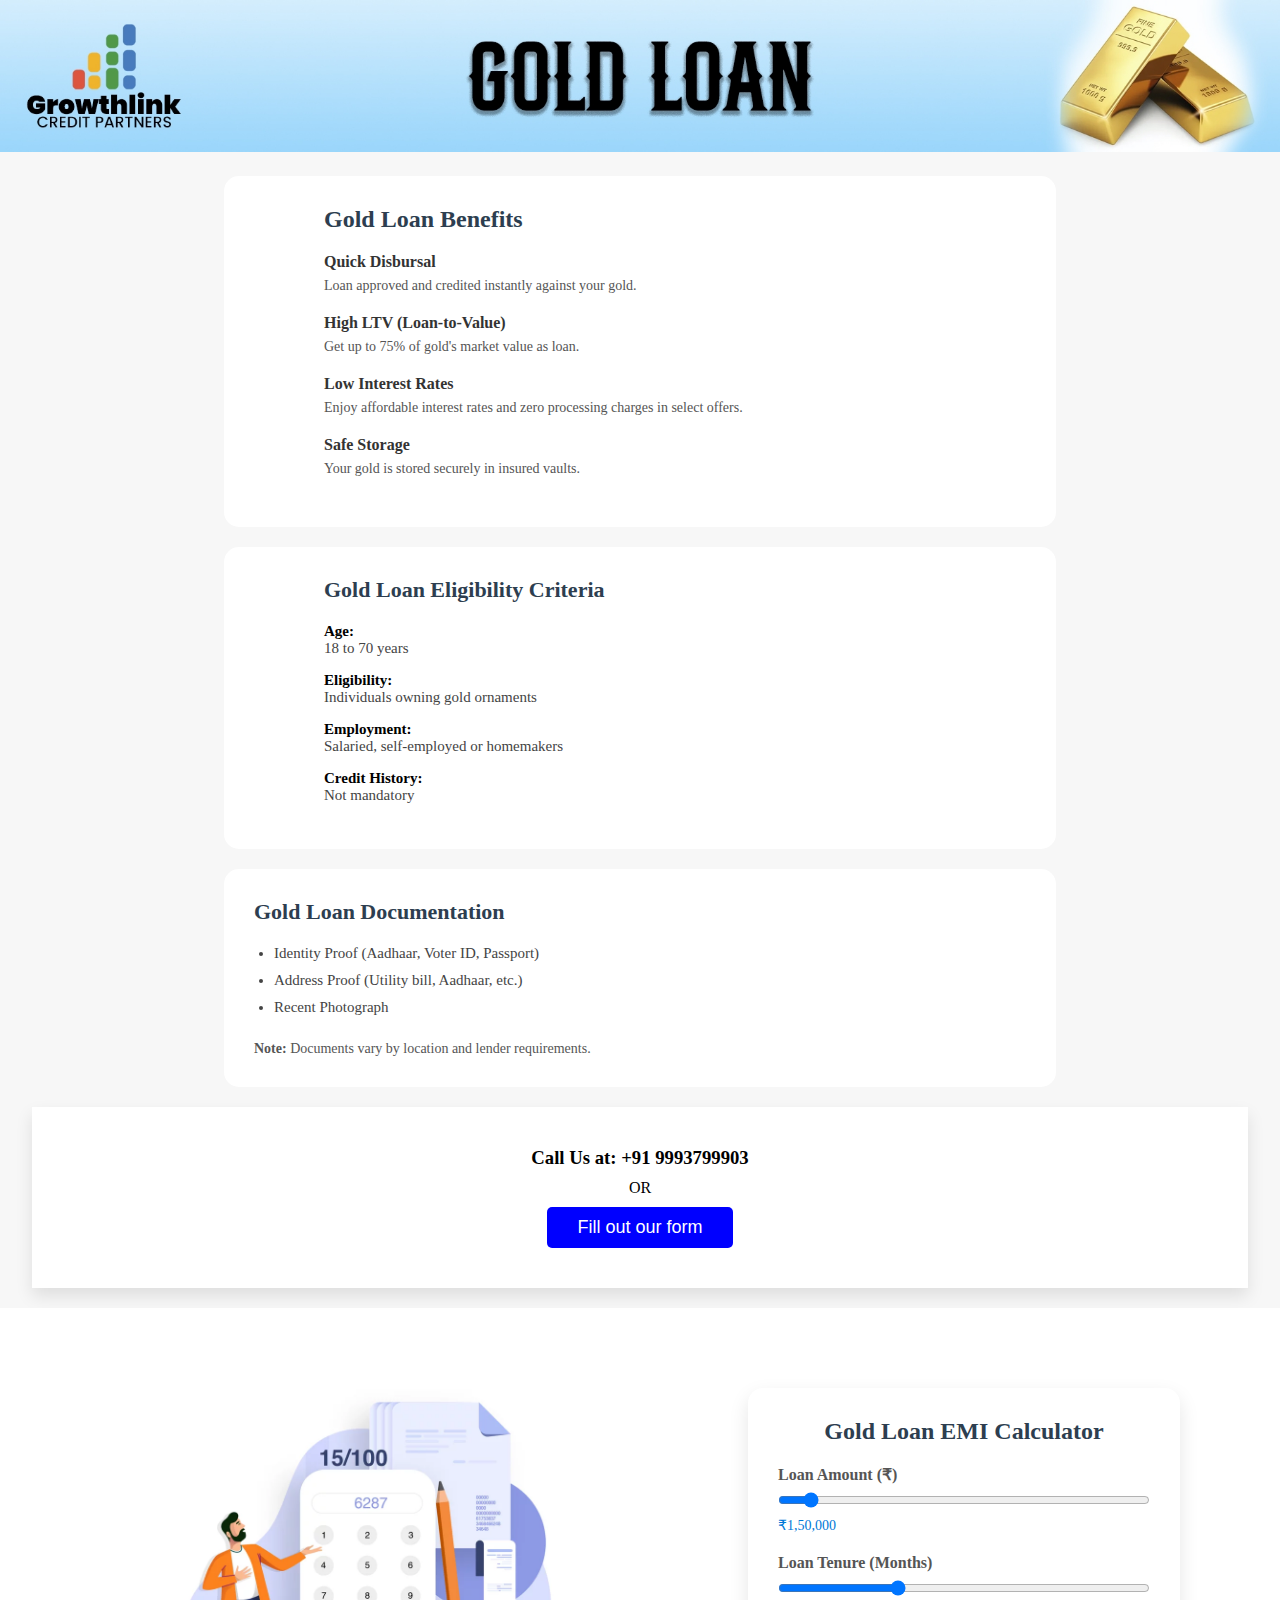
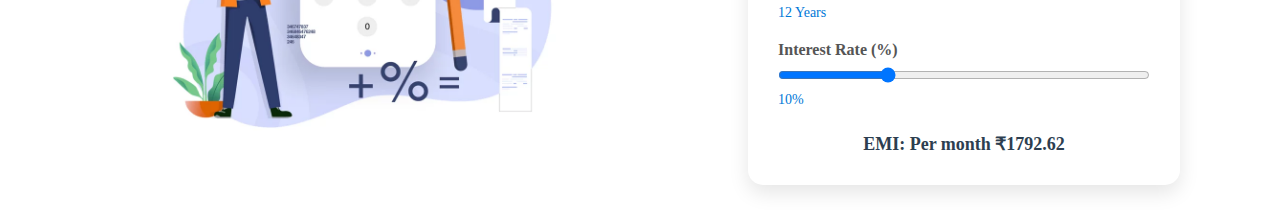
<file: services/html/GoldLoan.html>
<!DOCTYPE html>
<html lang="en">

<head>
    <meta charset="UTF-8">
    <meta name="viewport" content="width=device-width, initial-scale=1.0">
    <title>Gold Loan - GrowthLink</title>
    <link rel="stylesheet" href="../css/services.css">
</head>

<body>

    <div class="service-banner-container">
        <img class="service-banner-img" src="../../assets/images/goldloanbanner.jpg" alt="goldloanbanner">
    </div>

    <div class="benefits-container">
        <div class="benefits-headcontainer">
            <h2>Gold Loan Benefits</h2>
        </div>
        <ul class="benefits">
            <li><strong>Quick Disbursal</strong><span>Loan approved and credited instantly against your gold.</span></li>
            <li><strong>High LTV (Loan-to-Value)</strong><span>Get up to 75% of gold's market value as loan.</span></li>
            <li><strong>Low Interest Rates</strong><span>Enjoy affordable interest rates and zero processing charges in select offers.</span></li>
            <li><strong>Safe Storage</strong><span>Your gold is stored securely in insured vaults.</span></li>
        </ul>
    </div>

    <div class="eligibility-box">
        <h2>Gold Loan Eligibility Criteria</h2>
        <ul>
            <li><strong>Age:</strong> 18 to 70 years</li>
            <li><strong>Eligibility:</strong> Individuals owning gold ornaments</li>
            <li><strong>Employment:</strong> Salaried, self-employed or homemakers</li>
            <li><strong>Credit History:</strong> Not mandatory</li>
        </ul>
    </div>

    <div class="doc-box">
        <h2>Gold Loan Documentation</h2>
        <ul>
            <li>Identity Proof (Aadhaar, Voter ID, Passport)</li>
            <li>Address Proof (Utility bill, Aadhaar, etc.)</li>
            <li>Recent Photograph</li>
        </ul>
        <p><strong>Note:</strong> Documents vary by location and lender requirements.</p>
    </div>

    <div class="contact-redirect-container">
        <div class="contact-redirect-num-container">
            <h3>Call Us at: +91 9993799903</h3>
        </div>
        <div>OR</div>
        <a href="../../index.html#form-submission">
            <button class="fill-out-form-btn">Fill out our form</button>
        </a>
    </div>

    <div class="calculator-container">
        <div class="cal-head-img-container">
            <img class="cal-img" src="../../assets/images/loan-emi-cal.webp" alt="Calculate Image">
        </div>
        <div class="calculator">
            <h2 class="calculator-headtext">Gold Loan EMI Calculator</h2>
            <div class="field">
                <label>Loan Amount (₹)</label>
                <input type="range" id="amount" min="10000" max="2000000" step="5000" value="150000">
                <div class="value" id="amountVal">₹1,50,000</div>
            </div>
            <div class="field">
                <label>Loan Tenure (Months)</label>
                <input type="range" id="tenure" min="1" max="36" value="12">
                <div class="value" id="tenureVal">12 Months</div>
            </div>
            <div class="field">
                <label>Interest Rate (%)</label>
                <input type="range" id="rate" min="8" max="15" step="0.1" value="10">
                <div class="value" id="rateVal">10%</div>
            </div>
            <div class="result" id="emiResult"></div>
        </div>
    </div>

    <script src="../js/services.js"></script>
</body>

</html>
</file>
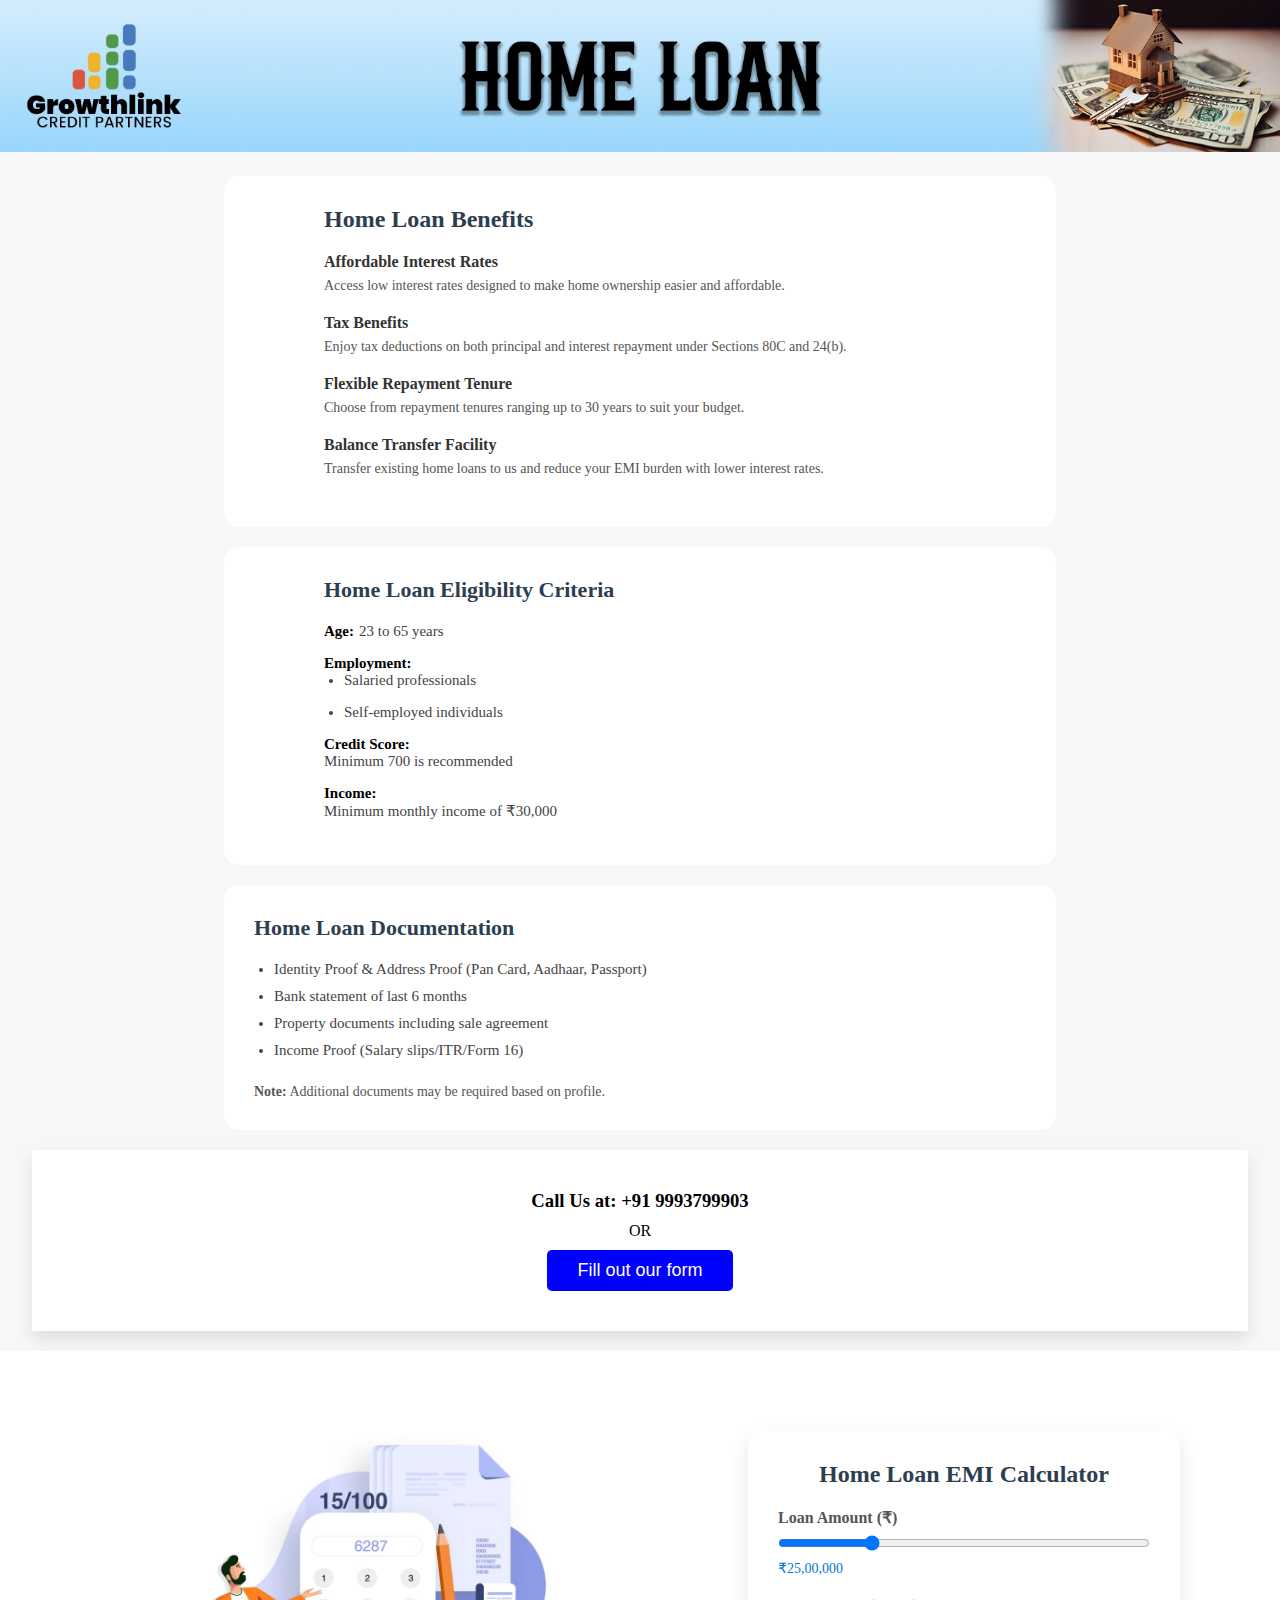
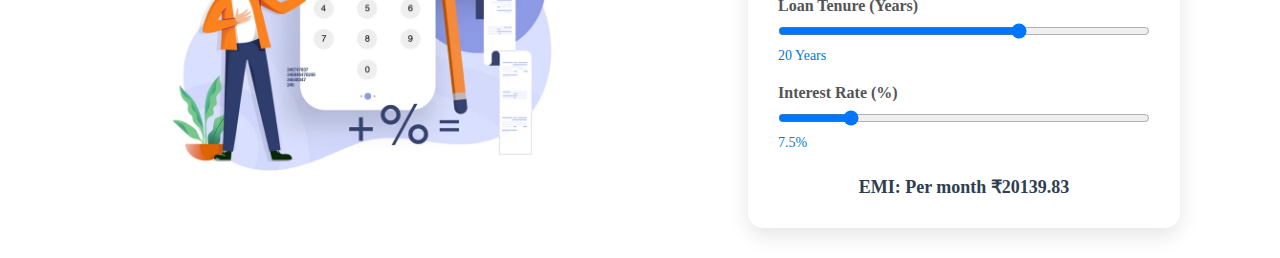
<file: services/html/HomeLoan.html>
<!DOCTYPE html>
<html lang="en">

<head>
    <meta charset="UTF-8">
    <meta name="viewport" content="width=device-width, initial-scale=1.0">
    <title>Home Loan - GrowthLink</title>
    <link rel="stylesheet" href="../css/services.css">
</head>

<body>

    <div class="service-banner-container">
        <img class="service-banner-img" src="../../assets/images/homeloanbanner.jpg" alt="homeloanbanner">
    </div>

    <div class="benefits-container">
        <div class="benefits-headcontainer">
            <h2>Home Loan Benefits</h2>
        </div>
        <ul class="benefits">
            <li><strong>Affordable Interest Rates</strong><span>Access low interest rates designed to make home ownership easier and affordable.</span></li>
            <li><strong>Tax Benefits</strong><span>Enjoy tax deductions on both principal and interest repayment under Sections 80C and 24(b).</span></li>
            <li><strong>Flexible Repayment Tenure</strong><span>Choose from repayment tenures ranging up to 30 years to suit your budget.</span></li>
            <li><strong>Balance Transfer Facility</strong><span>Transfer existing home loans to us and reduce your EMI burden with lower interest rates.</span></li>
        </ul>
    </div>

    <div class="eligibility-box">
        <h2>Home Loan Eligibility Criteria</h2>
        <ul>
            <li class="eligibility-age"><span><strong>Age:</strong></span> 23 to 65 years</li>
            <li><strong>Employment:</strong>
                <ul style="list-style-type: disc; padding-left: 20px;">
                    <li>Salaried professionals</li>
                    <li>Self-employed individuals</li>
                </ul>
            </li>
            <li><strong>Credit Score:</strong> Minimum 700 is recommended</li>
            <li><strong>Income:</strong> Minimum monthly income of ₹30,000</li>
        </ul>
    </div>

    <div class="doc-box">
        <h2>Home Loan Documentation</h2>
        <ul>
            <li>Identity Proof & Address Proof (Pan Card, Aadhaar, Passport)</li>
            <li>Bank statement of last 6 months</li>
            <li>Property documents including sale agreement</li>
            <li>Income Proof (Salary slips/ITR/Form 16)</li>
        </ul>
        <p><strong>Note:</strong> Additional documents may be required based on profile.</p>
    </div>

    <div class="contact-redirect-container">
        <div class="contact-redirect-num-container">
            <h3>Call Us at: +91 9993799903</h3>
        </div>
        <div>OR</div>
        <a href="../../index.html#form-submission">
            <button class="fill-out-form-btn">Fill out our form</button>
        </a>
    </div>

    <div class="calculator-container">
        <div class="cal-head-img-container">
            <img class="cal-img" src="../../assets/images/loan-emi-cal.webp" alt="Calculate Image">
        </div>
        <div class="calculator">
            <h2 class="calculator-headtext">Home Loan EMI Calculator</h2>
            <div class="field">
                <label>Loan Amount (₹)</label>
                <input type="range" id="amount" min="100000" max="10000000" step="10000" value="2500000">
                <div class="value" id="amountVal">₹25,00,000</div>
            </div>
            <div class="field">
                <label>Loan Tenure (Years)</label>
                <input type="range" id="tenure" min="1" max="30" value="20">
                <div class="value" id="tenureVal">20 Years</div>
            </div>
            <div class="field">
                <label>Interest Rate (%)</label>
                <input type="range" id="rate" min="6.5" max="12" step="0.1" value="7.5">
                <div class="value" id="rateVal">7.5%</div>
            </div>
            <div class="result" id="emiResult"></div>
        </div>
    </div>

    <script src="../js/services.js"></script>
</body>

</html>
</file>
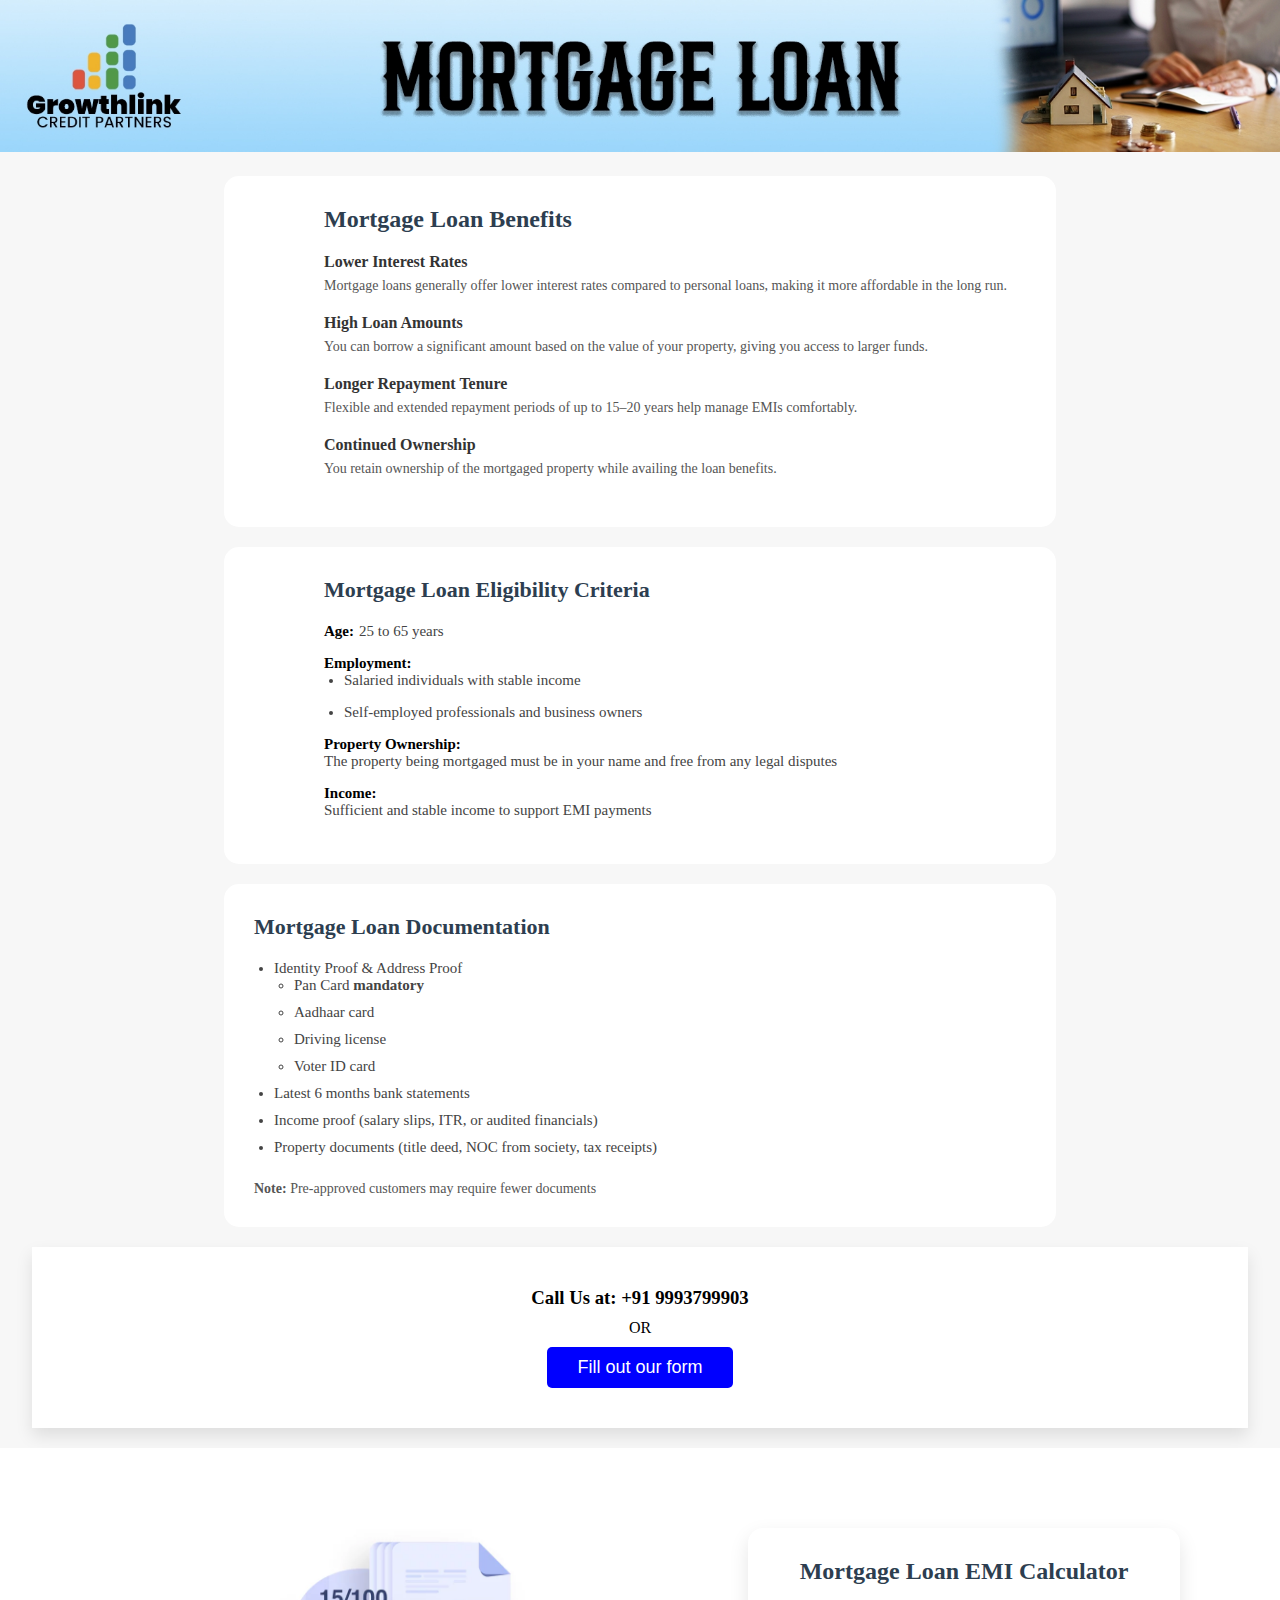
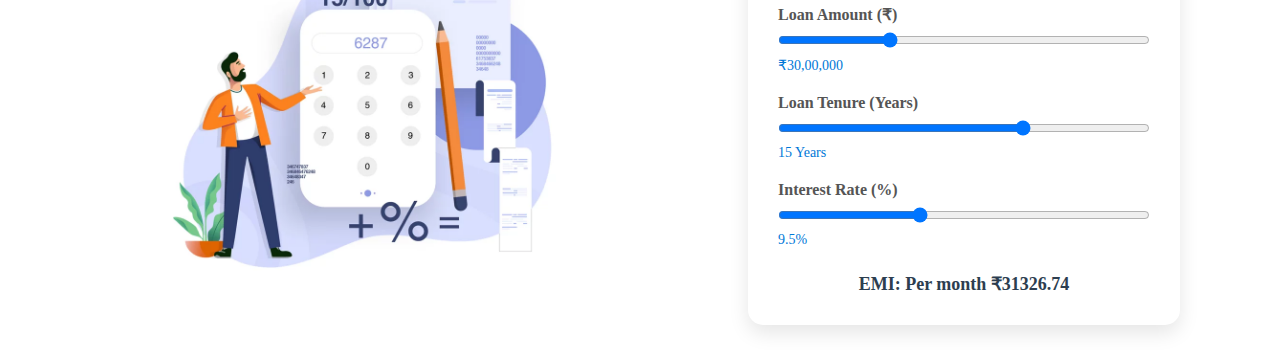
<file: services/html/MortageLoan.html>
<!DOCTYPE html>
<html lang="en">

<head>
    <meta charset="UTF-8">
    <meta name="viewport" content="width=device-width, initial-scale=1.0">
    <title>Mortgage Loan - GrowthLink</title>
    <link rel="stylesheet" href="../css/services.css">
</head>

<body>

    <div class="service-banner-container">
        <img class="service-banner-img" src="../../assets/images/mortgageloanbanner.jpg" alt="mortgageloanbanner">
    </div>

    <!-- Benefits Container -->
    <div class="benefits-container">
        <div class="benefits-headcontainer">
            <h2>Mortgage Loan Benefits</h2>
        </div>
        <ul class="benefits">
            <li>
                <strong>Lower Interest Rates</strong>
                <span>Mortgage loans generally offer lower interest rates compared to personal loans, making it more affordable in the long run.</span>
            </li>
            <li>
                <strong>High Loan Amounts</strong>
                <span>You can borrow a significant amount based on the value of your property, giving you access to larger funds.</span>
            </li>
            <li>
                <strong>Longer Repayment Tenure</strong>
                <span>Flexible and extended repayment periods of up to 15–20 years help manage EMIs comfortably.</span>
            </li>
            <li>
                <strong>Continued Ownership</strong>
                <span>You retain ownership of the mortgaged property while availing the loan benefits.</span>
            </li>
        </ul>
    </div>

    <!-- Elgibilty Container -->
    <div class="eligibility-box">
        <h2>Mortgage Loan Eligibility Criteria</h2>
        <ul>
            <li class="eligibility-age">
                <span><strong>Age:</strong></span>
                25 to 65 years
            </li>
            <li>
                <strong>Employment:</strong>
                <ul style="list-style-type: disc; padding-left: 20px;">
                    <li>Salaried individuals with stable income</li>
                    <li>Self-employed professionals and business owners</li>
                </ul>
            </li>
            <li>
                <strong>Property Ownership:</strong>
                The property being mortgaged must be in your name and free from any legal disputes
            </li>
            <li>
                <strong>Income:</strong>
                Sufficient and stable income to support EMI payments
            </li>
        </ul>
    </div>

    <!-- Loan Documentation -->
    <div class="doc-box">
        <h2>Mortgage Loan Documentation</h2>
        <ul>
            <li>
                Identity Proof & Address Proof
                <ul>
                    <li>Pan Card <strong>mandatory</strong></li>
                    <li>Aadhaar card</li>
                    <li>Driving license</li>
                    <li>Voter ID card</li>
                </ul>
            </li>
            <li>Latest 6 months bank statements</li>
            <li>Income proof (salary slips, ITR, or audited financials)</li>
            <li>Property documents (title deed, NOC from society, tax receipts)</li>
        </ul>
        <p><strong>Note:</strong> Pre-approved customers may require fewer documents</p>
    </div>

    <!-- contact redirect -->
    <div class="contact-redirect-container">
        <div class="contact-redirect-num-container">
            <h3>Call Us at: +91 9993799903</h3>
        </div>
        <div>
            OR
        </div>
        <a href="../../index.html#form-submission">
            <button class="fill-out-form-btn">Fill out our form</button>
        </a>
    </div>

    <!--Calculator -->
    <div class="calculator-container">
        <div class="cal-head-img-container">
            <img class="cal-img" src="../../assets/images/loan-emi-cal.webp" alt="Calculate Image">
        </div>
        <div class="calculator">
            <h2 class="calculator-headtext">Mortgage Loan EMI Calculator</h2>

            <div class="field">
                <label>Loan Amount (₹)</label>
                <input type="range" id="amount" min="100000" max="10000000" step="10000" value="3000000">
                <div class="value" id="amountVal">₹30,00,000</div>
            </div>

            <div class="field">
                <label>Loan Tenure (Years)</label>
                <input type="range" id="tenure" min="5" max="20" value="15">
                <div class="value" id="tenureVal">15 Years</div>
            </div>

            <div class="field">
                <label>Interest Rate (%)</label>
                <input type="range" id="rate" min="8" max="12" step="0.1" value="9.5">
                <div class="value" id="rateVal">9.5%</div>
            </div>

            <div class="result" id="emiResult"></div>
        </div>
    </div>

    <script src="../js/services.js"></script>
</body>

</html>
</file>
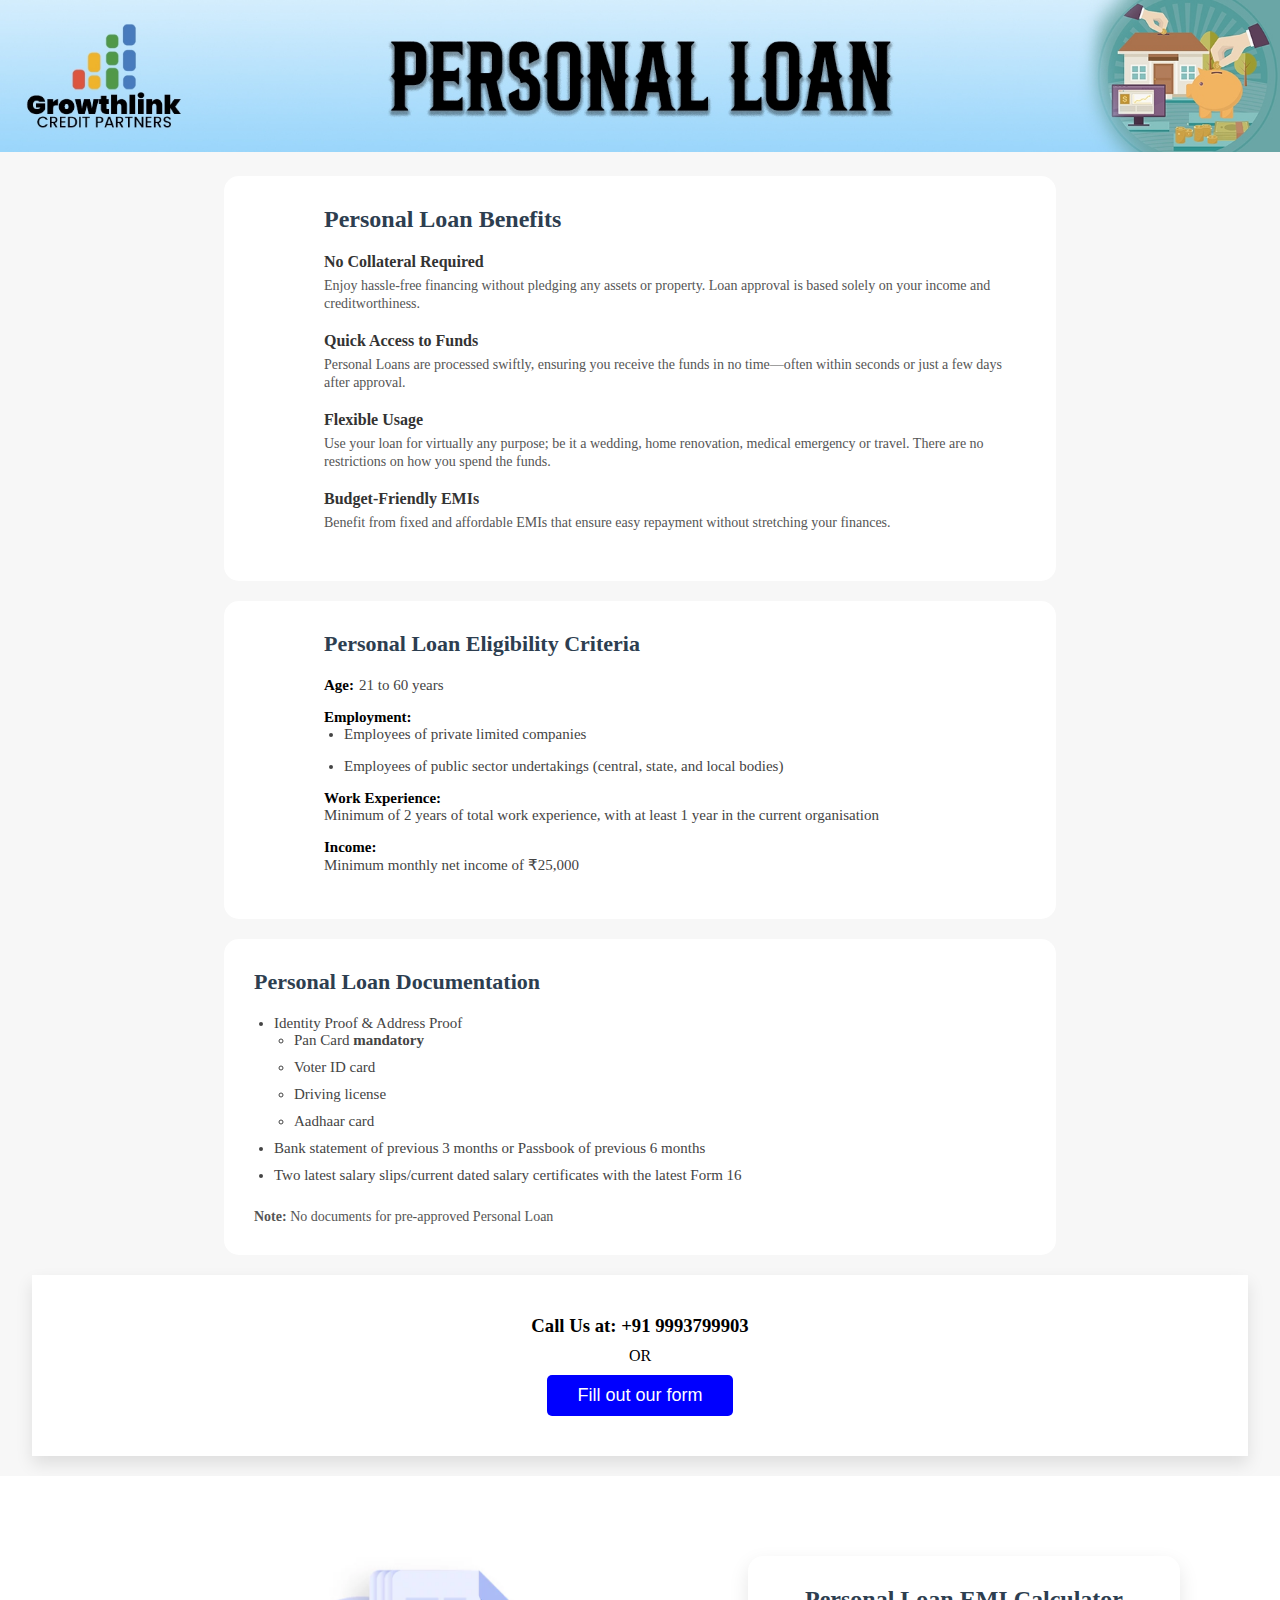
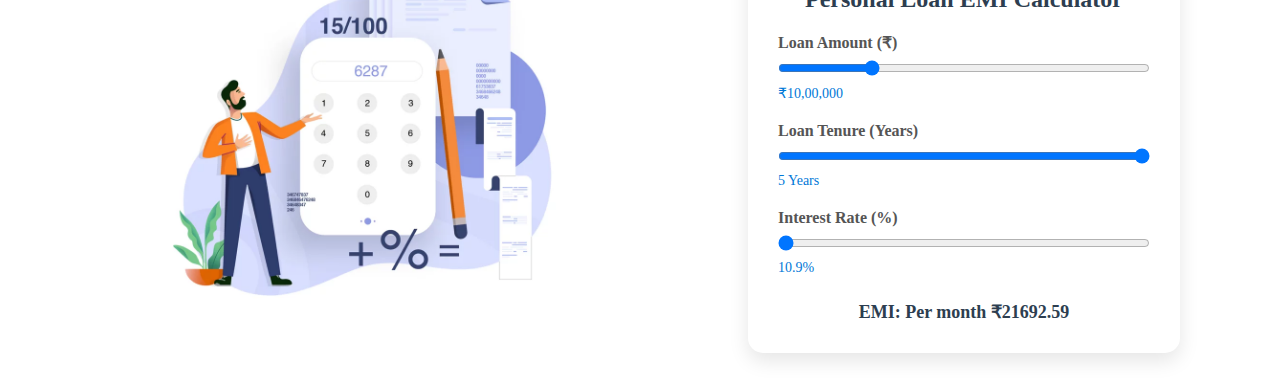
<file: services/html/PersonalLoan.html>
<!DOCTYPE html>
<html lang="en">

<head>
    <meta charset="UTF-8">
    <meta name="viewport" content="width=device-width, initial-scale=1.0">
    <title>Personal Loan - GrowthLink</title>
    <link rel="stylesheet" href="../css/services.css">
</head>

<body>

    <div class="service-banner-container">
        <img class="service-banner-img" src="../../assets/images/personalloanbanner.jpg" alt="personalloanbanner">
    </div>

    <!-- Benefits Container -->
    <div class="benefits-container">
        <div class="benefits-headcontainer">
            <h2>Personal Loan Benefits</h2>
        </div>
        <ul class="benefits">
            <li>
                <strong>No Collateral Required</strong>
                <span>Enjoy hassle-free financing without pledging any assets or property. Loan approval is based solely
                    on your income and creditworthiness.</span>
            </li>
            <li>
                <strong>Quick Access to Funds</strong>
                <span>Personal Loans are processed swiftly, ensuring you receive the funds in no time—often within
                    seconds or just a few days after approval.</span>
            </li>
            <li>
                <strong>Flexible Usage</strong>
                <span>Use your loan for virtually any purpose; be it a wedding, home renovation, medical emergency or
                    travel. There are no restrictions on how you spend the funds.</span>
            </li>
            <li>
                <strong>Budget-Friendly EMIs</strong>
                <span>Benefit from fixed and affordable EMIs that ensure easy repayment without stretching your
                    finances.</span>
            </li>
        </ul>
    </div>

    <!-- Elgibilty Container -->
    <div class="eligibility-box">
        <h2>Personal Loan Eligibility Criteria</h2>
        <ul>
            <li class="eligibility-age">
                <span><strong>Age:</strong></span>
                21 to 60 years
            </li>
            <li>
                <strong>Employment:</strong>
                <ul style="list-style-type: disc; padding-left: 20px;">
                    <li>Employees of private limited companies</li>
                    <li>Employees of public sector undertakings (central, state, and local bodies)</li>
                </ul>
            </li>
            <li>
                <strong>Work Experience:</strong>
                Minimum of 2 years of total work experience, with at least 1 year in the current organisation
            </li>
            <li>
                <strong>Income:</strong>
                Minimum monthly net income of ₹25,000
            </li>
        </ul>
    </div>

    <!-- Loan Documentation -->
    <div class="doc-box">
        <h2>Personal Loan Documentation</h2>
        <ul>
            <li>
                Identity Proof & Address Proof
                <ul>
                    <li>Pan Card <strong>mandatory</strong></li>
                    <li>Voter ID card</li>
                    <li>Driving license</li>
                    <li>Aadhaar card</li>
                </ul>
            </li>
            <li>Bank statement of previous 3 months or Passbook of previous 6 months</li>
            <li>Two latest salary slips/current dated salary certificates with the latest Form 16</li>
        </ul>
        <p><strong>Note:</strong> No documents for pre-approved Personal Loan</p>
    </div>

    <!-- contact redirect -->
    <div class="contact-redirect-container">
        <div class="contact-redirect-num-container">
            <h3>Call Us at: +91 9993799903</h3>
        </div>
        <div>
            OR
        </div>
        <a href="../../index.html#form-submission">
            <button class="fill-out-form-btn">Fill out our form</button>
        </a>
    </div>

    <!--Calculator -->
    <div class="calculator-container">
        <div class="cal-head-img-container">
            <img class="cal-img" src="../../assets/images/loan-emi-cal.webp" alt="Calculate Image">
        </div>
        <div class="calculator">
            <h2 class="calculator-headtext">Personal Loan EMI Calculator</h2>

            <div class="field">
                <label>Loan Amount (₹)</label>
                <input type="range" id="amount" min="50000" max="4000000" step="1000" value="1000000">
                <div class="value" id="amountVal">₹10,00,000</div>
            </div>

            <div class="field">
                <label>Loan Tenure (Years)</label>
                <input type="range" id="tenure" min="1" max="5" value="5">
                <div class="value" id="tenureVal">5 Years</div>
            </div>

            <div class="field">
                <label>Interest Rate (%)</label>
                <input type="range" id="rate" min="10.9" max="21" step="0.1" value="10.9">
                <div class="value" id="rateVal">10.9%</div>
            </div>

            <div class="result" id="emiResult"></div>
        </div>
    </div>

    <script src="../js/services.js"></script>
</body>

</html>
</file>
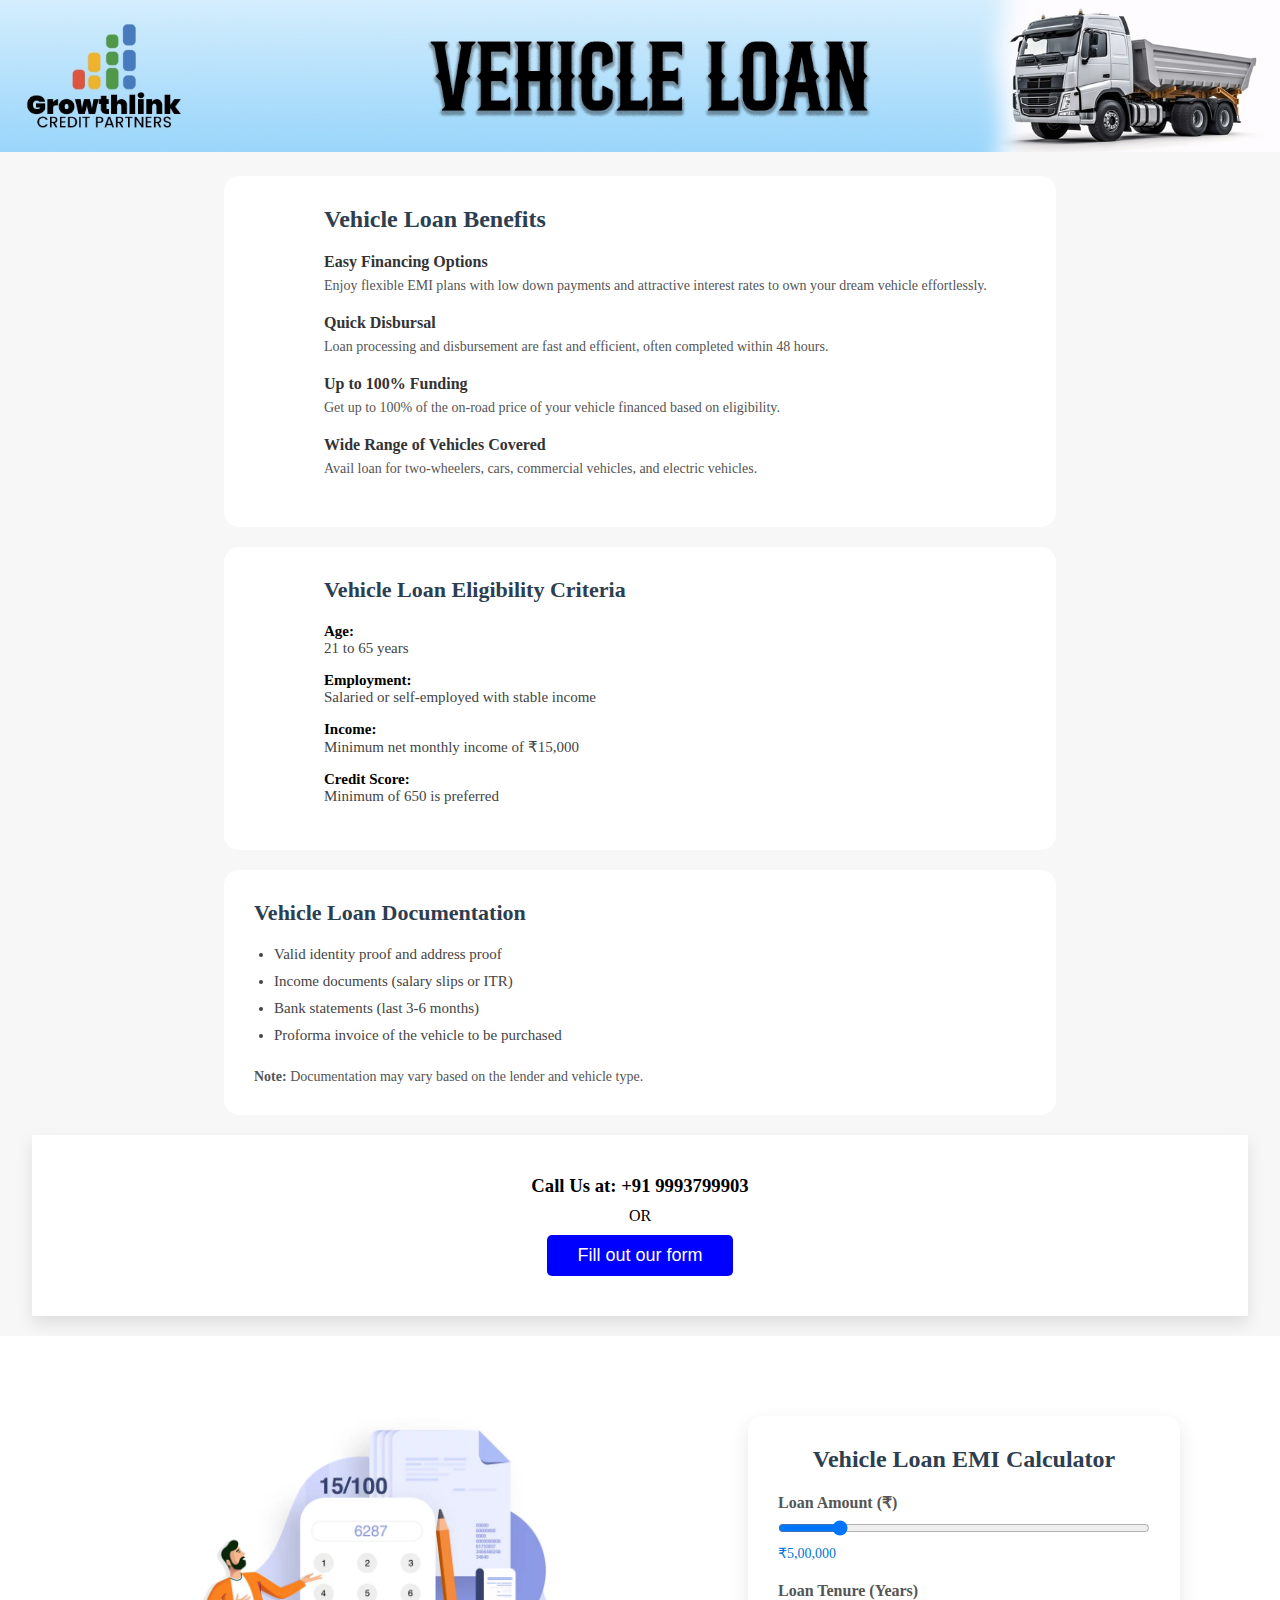
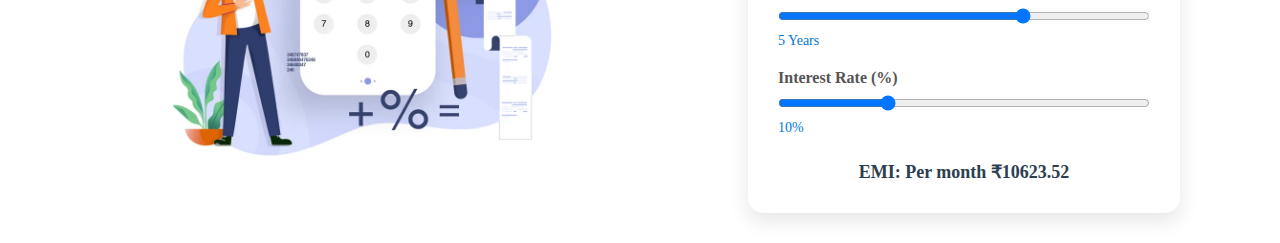
<file: services/html/VehicleLoan.html>
<!DOCTYPE html>
<html lang="en">

<head>
    <meta charset="UTF-8">
    <meta name="viewport" content="width=device-width, initial-scale=1.0">
    <title>Vehicle Loan - GrowthLink</title>
    <link rel="stylesheet" href="../css/services.css">
</head>

<body>

    <div class="service-banner-container">
        <img class="service-banner-img" src="../../assets/images/vehicleloanbanner.jpg" alt="vehicleloanbanner">
    </div>

    <!-- Benefits Container -->
    <div class="benefits-container">
        <div class="benefits-headcontainer">
            <h2>Vehicle Loan Benefits</h2>
        </div>
        <ul class="benefits">
            <li>
                <strong>Easy Financing Options</strong>
                <span>Enjoy flexible EMI plans with low down payments and attractive interest rates to own your dream vehicle effortlessly.</span>
            </li>
            <li>
                <strong>Quick Disbursal</strong>
                <span>Loan processing and disbursement are fast and efficient, often completed within 48 hours.</span>
            </li>
            <li>
                <strong>Up to 100% Funding</strong>
                <span>Get up to 100% of the on-road price of your vehicle financed based on eligibility.</span>
            </li>
            <li>
                <strong>Wide Range of Vehicles Covered</strong>
                <span>Avail loan for two-wheelers, cars, commercial vehicles, and electric vehicles.</span>
            </li>
        </ul>
    </div>

    <!-- Eligibility Container -->
    <div class="eligibility-box">
        <h2>Vehicle Loan Eligibility Criteria</h2>
        <ul>
            <li><strong>Age:</strong> 21 to 65 years</li>
            <li><strong>Employment:</strong> Salaried or self-employed with stable income</li>
            <li><strong>Income:</strong> Minimum net monthly income of ₹15,000</li>
            <li><strong>Credit Score:</strong> Minimum of 650 is preferred</li>
        </ul>
    </div>

    <!-- Documentation -->
    <div class="doc-box">
        <h2>Vehicle Loan Documentation</h2>
        <ul>
            <li>Valid identity proof and address proof</li>
            <li>Income documents (salary slips or ITR)</li>
            <li>Bank statements (last 3-6 months)</li>
            <li>Proforma invoice of the vehicle to be purchased</li>
        </ul>
        <p><strong>Note:</strong> Documentation may vary based on the lender and vehicle type.</p>
    </div>

    <!-- Contact -->
    <div class="contact-redirect-container">
        <div class="contact-redirect-num-container">
            <h3>Call Us at: +91 9993799903</h3>
        </div>
        <div>
            OR
        </div>
        <a href="../../index.html#form-submission">
            <button class="fill-out-form-btn">Fill out our form</button>
        </a>
    </div>

    <!-- Calculator -->
    <div class="calculator-container">
        <div class="cal-head-img-container">
            <img class="cal-img" src="../../assets/images/loan-emi-cal.webp" alt="Calculate Image">
        </div>
        <div class="calculator">
            <h2 class="calculator-headtext">Vehicle Loan EMI Calculator</h2>

            <div class="field">
                <label>Loan Amount (₹)</label>
                <input type="range" id="amount" min="50000" max="3000000" step="1000" value="500000">
                <div class="value" id="amountVal">₹5,00,000</div>
            </div>

            <div class="field">
                <label>Loan Tenure (Years)</label>
                <input type="range" id="tenure" min="1" max="7" value="5">
                <div class="value" id="tenureVal">5 Years</div>
            </div>

            <div class="field">
                <label>Interest Rate (%)</label>
                <input type="range" id="rate" min="8" max="15" step="0.1" value="10">
                <div class="value" id="rateVal">10%</div>
            </div>

            <div class="result" id="emiResult"></div>
        </div>
    </div>

    <script src="../js/services.js"></script>
</body>

</html>
</file>
<file: assets/css/index.css>
* {
    margin: 0;
    padding: 0;
    box-sizing: border-box;
}

html {
    scroll-behavior: smooth;
}

body {
    overflow-x: hidden;
}


.nav-address {
    width: 100%;
    height: 50px;
    background-color: #1A2947;
    display: flex;
    align-items: center;
    justify-content: center;
    gap: 50px;
    color: #FAFAFA;
}

.nav-address-icons {
    width: 25px;
    height: 25px;
}

.phone-container,
.address-container {
    display: flex;
    align-items: center;
    justify-content: center;
    gap: 10px;
}

.phone-container,
.address-container a {
    text-decoration: none;
    color: #FAFAFA;
}

.callus-text {
    color: #FAFAFA;
    text-decoration: none;
}

@media(max-width:950px) {
    .nav-address {
        height: 55px;
        gap: 40px;
        color: #FAFAFA;
    }

    .nav-address-icons {
        width: 20px;
        height: 20px;
    }

    .phone-container,
    .address-container a {
        font-size: 15px;
    }
}

@media(max-width:930px) {
    .nav-address {
        padding: 40px 10px;
        display: flex;
        flex-direction: column;
        align-items: center;
        justify-content: center;
        gap: 10px;
    }

    .phone-container,
    .address-container a {
        text-align: center;
    }
}

@media(max-width:600px) {
    .nav-address {
        padding: 30px 10px;
    }

    .address-container {
        display: none;
    }

    .phone-container a {
        font-size: 20px;
    }
}

/*------------------------------------------------- Navbar Css ------------------------------------------------------------------------------ */
#navbar {
    width: 100%;
    height: 110px;
    box-shadow: rgba(149, 157, 165, 0.2) 0px 8px 24px;
    display: flex;
    align-items: center;
    justify-content: space-between;
    text-align: center;
    padding: 0 200px 0 100px;
    gap: 100px;
}

.growthlink-logo {
    width: 170px;
}

.list-container {
    display: flex;
    align-items: center;
    gap: 20px;
}

.list-container a,
li {
    text-decoration: none;
    list-style: none;
    font-size: 22px;
    font-weight: bold;
    color: #040404;
    padding: 0 10px;
}

.hamburger {
    display: none;
    font-size: 28px;
    cursor: pointer;
}

.mobile-menu {
    position: fixed;
    top: 0;
    left: 0;
    width: 250px;
    height: 100%;
    background-color: rgba(255, 255, 255, 0.95);
    box-shadow: 4px 0 20px rgba(0, 0, 0, 0.1);
    padding-top: 100px;
    transform: translateX(-100%);
    opacity: 0;
    transition: transform 0.4s ease, opacity 0.4s ease;
    display: flex;
    flex-direction: column;
    z-index: 1000;
    backdrop-filter: blur(8px);
}

.mobile-menu.show {
    transform: translateX(0);
    opacity: 1;
}

.mobile-menu a {
    text-decoration: none;
    color: #040404;
    font-size: 20px;
    font-weight: bold;
    padding: 15px 20px;
    transition: color 0.2s ease;
}

.mobile-menu a:hover {
    color: #3d60ac;
}

.close-btn {
    position: absolute;
    top: 20px;
    right: 20px;
    font-size: 24px;
    cursor: pointer;
    transition: transform 0.3s ease;
}

.close-btn:hover {
    transform: rotate(90deg);
}

@media(max-width:1255.99px) {
    #navbar {
        height: 110px;
        padding: 0 50px 0 50px;
        gap: 80px;
    }

    .list-container {
        display: flex;
        align-items: center;
        gap: 15px;
    }

    .list-container a,
    li {
        font-size: 20px;
        font-weight: bold;
        color: #040404;
        padding: 0 7px;
    }
}

@media(max-width:995.99px) {
    #navbar {
        height: 110px;
        padding: 0 50px 0 50px;
        gap: 80px;
    }

    .growthlink-logo {
        width: 152px;
    }

    .list-container {
        display: flex;
        align-items: center;
        gap: 15px;
    }

    .list-container a,
    li {
        font-size: 20px;
        font-weight: bold;
        color: #040404;
        padding: 0 7px;
    }
}

@media(max-width:900.99px) {
    #navbar {
        height: 80px;
        padding: 0 20px;
        gap: 80px;
    }

    .growthlink-logo {
        width: 130px;
    }

    .hamburger {
        display: block;
    }

    .list-container {
        display: none;
    }
}


/* Main Section css */
main {
    width: 100%;
    height: 100%;
    background: linear-gradient(rgba(0, 0, 0, 0.5), rgba(0, 0, 0, 0.5)), url(../images/herobg.jpg);
    background-size: cover;
    padding: 70px 0 70px 30px;
}

h1 {
    color: white;
    font-size: 50px;
}

.headtext-highlight {
    color: rgb(234, 241, 38);
}

.head-subtext {
    margin-top: 40px;
    color: white;
    font-size: 20px;
}

@media (max-width: 768px) {
    main {
        padding: 60px 20px;
        text-align: center;
    }

    main h1 {
        font-size: 36px;
        line-height: 1.4;
    }

    main .head-subtext {
        font-size: 18px;
    }
}

@media (max-width: 480px) {
    main h1 {
        font-size: 28px;
    }

    main .head-subtext {
        font-size: 16px;
    }
}


/* About Us css */
#aboutus {
    width: 100%;
    height: 100%;
    display: flex;
    flex-direction: column;
    align-items: center;
    justify-content: center;
    padding: 40px 150px 80px 150px;
}

.aboutus-headtext {
    font-size: 48px;
    color: #000000;
}

.aboutus-paracontainer {
    width: 85%;
}

.aboutus-paratext {
    margin-top: 25px;
    font-size: 20px;
    font-weight: 350;
    text-align: center;
    line-height: 30px;
}

@media (max-width: 768px) {
    #aboutus {
        padding: 40px 40px 60px 40px;
    }

    .aboutus-headtext {
        font-size: 36px;
    }

    .aboutus-paracontainer {
        width: 100%;
    }

    .aboutus-paratext {
        margin-top: 20px;
        font-size: 18px;
        line-height: 28px;
        padding: 0 10px;
    }
}

@media (max-width: 480px) {
    #aboutus {
        padding: 30px 10px 40px 10px;
    }

    .aboutus-headtext {
        font-size: 28px;
    }

    .aboutus-paratext {
        margin-top: 10px;
        font-size: 16px;
        line-height: 24px;
    }
}


/*-------------------------- Services css -------------------------------------------------------------------------------------------------*/
#services {
    width: 100%;
    height: 100%;
    background-color: rgba(255, 244, 244, 0.545);
    color: #110e0e;
    display: flex;
    flex-direction: column;
    align-items: center;
    padding: 50px 100px;
}

.services-headtext-container {
    width: 100%;
    display: flex;
    flex-direction: column;
    align-items: center;
    justify-content: center;
    gap: 10px;
}

.services-headtext {
    font-size: 48px;
    font-weight: 600;
}

.services-subtext {
    font-size: 25px;
    letter-spacing: 1px;
    font-weight: 500;
}

.service-category-container {
    margin-top: 50px;
    display: grid;
    grid-template-rows: 1fr 1fr;
    grid-template-columns: 1fr 1fr 1fr 1fr;
    gap: 30px;
}

.service-category-container a {
    text-decoration: none;
}

.individual-servicecontainer {
    background-color: #FAFAFA;
    color: #000000;
    width: 160px;
    height: 100px;
    padding: 10px;
    text-align: center;
    border-radius: 5px;
    display: flex;
    flex-direction: column;
    align-items: center;
    justify-content: center;
    gap: 7px;
    cursor: pointer;
    box-shadow: rgba(50, 50, 93, 0.25) 0px 50px 100px -20px, rgba(0, 0, 0, 0.3) 0px 30px 60px -30px, rgba(10, 37, 64, 0.35) 0px -2px 6px 0px inset;
}

.services-loanImg {
    width: 50px;

}

@media (max-width: 1024px) {
    #services {
        padding: 40px 60px;
    }

    .service-category-container {
        grid-template-columns: repeat(3, 1fr);
        justify-items: center;
    }

    .services-headtext {
        font-size: 40px;
    }

    .services-subtext {
        font-size: 22px;
    }
}

@media (max-width: 768px) {
    #services {
        padding: 40px 30px;
    }

    .service-category-container {
        grid-template-columns: repeat(3, 1fr);
    }

    .services-headtext {
        font-size: 32px;
    }

    .services-subtext {
        font-size: 20px;
    }

    .individual-servicecontainer {
        width: 140px;
        height: 100px;
    }
}

@media (max-width: 530px) {
    .service-category-container {
        grid-template-columns: 1fr 1fr;
    }

    .services-headtext {
        font-size: 26px;
    }

    .services-subtext {
        font-size: 18px;
        text-align: center;
    }

    .individual-servicecontainer {
        width: 130px;
    }
}


/*--------------------------------- whychooseus ----------------------------------------------------------------------------------------*/
#whychooseus {
    width: 100%;
    height: 100%;
    background-color: rgba(251, 220, 220, 0.793);
    display: flex;
    flex-direction: column;
    align-items: center;
    padding: 50px 150px;
    padding-bottom: 0px;
}

.whychoose-headtextcontainer {
    display: flex;
    flex-direction: column;
    align-items: center;
    justify-content: center;
    gap: 10px;
}

.whychoose-headtext {
    font-size: 48px;
}

.whychoose-subheadteaxt {
    font-size: 30px;
}

.whychoose-boxescontainer {
    display: grid;
    grid-template-columns: 1fr 1fr;
    grid-template-rows: 1fr 1fr 1fr;
    gap: 60px;
}

.whychoose-individual-divcontainer {
    height: 100%;
    width: 380px;
}

.whychoose-individual-divcontainer:nth-child(odd) {
    padding-bottom: 80px;
}

.whychoose-individual-divcontainer:nth-child(even) {
    padding-top: 80px;
}

.whychooseus-numbertext {
    font-size: 80px;
    font-weight: bolder;
    color: #F39F91;
}

.whychooseus-indidual-divheadtext {
    font-size: 30px;
    font-weight: 800;
    color: #000000;
}

.whychooseus-indidual-divheadsubtext {
    font-size: 16px;
    color: #201F1F;
    font-weight: lighter;
    margin-top: 10px;
    line-height: 25px;
}

@media (max-width: 1200px) {
    #whychooseus {
        padding: 50px 80px;
    }

    .whychoose-boxescontainer {
        gap: 40px;
    }

    .whychooseus-numbertext {
        font-size: 64px;
    }

    .whychooseus-indidual-divheadtext {
        font-size: 26px;
    }

    .whychooseus-indidual-divheadsubtext {
        font-size: 15px;
    }
}

@media (max-width: 900px) {
    #whychooseus {
        padding: 40px 40px;
    }

    .whychoose-boxescontainer {
        grid-template-columns: 1fr;
        grid-template-rows: none;
        gap: 50px;
    }

    .whychoose-individual-divcontainer {
        width: 100%;
        max-width: 600px;
        margin: 0 auto;
        padding: 0;
    }

    .whychoose-individual-divcontainer:nth-child(odd),
    .whychoose-individual-divcontainer:nth-child(even) {
        padding: 0;
    }

    .whychoose-headtext {
        font-size: 36px;
    }

    .whychoose-subheadteaxt {
        font-size: 22px;
    }
}


/* Team Css*/
.team-heading {
    font-size: 2rem;
    font-weight: bold;
    color: #222;
    text-align: center;
    margin-top: 25px;
}

.team-wrapper {
    position: relative;
}

.team-scroll {
    display: flex;
    overflow-x: auto;
    scroll-behavior: smooth;
    gap: 1rem;
    padding: 25px;
}

/* Hide scrollbar */
.team-scroll::-webkit-scrollbar {
    display: none;
}

.team-scroll {
    -ms-overflow-style: none;
    scrollbar-width: none;
}

.team-card {
    display: flex;
    flex-direction: column;
    align-items: center;
    justify-content: start;
    max-width: 280px;
    background: white;
    border-radius: 16px;
    padding: 1.5rem;
    box-shadow: 0 6px 16px rgba(0, 0, 0, 0.1);
    flex-shrink: 0;
    transition: transform 0.3s;
    cursor: pointer;
    text-align: center;
}

.team-card:hover {
    transform: translateY(-5px);
}

.team-card h3 {
    color: #333;
    margin-bottom: 0.5rem;
}

.team-card p {
    color: #555;
    margin: 0.25rem 0;
    font-size: 0.95rem;
}

.team-scroll-btn {
    position: absolute;
    top: 50%;
    transform: translateY(-50%);
    background: #333;
    color: #fff;
    border: none;
    border-radius: 50%;
    width: 30px;
    height: 30px;
    cursor: pointer;
    z-index: 10;
}

.team-scroll-btn:hover {
    background: #000;
}

.team-scroll-left {
    left: 0;
}

.team-scroll-right {
    right: 0;
}

@media (max-width: 600px) {
    .team-heading {
        font-size: 1.6rem;
        text-align: center;
    }
    .team-scroll {
        padding: 25px 5px;
    }

    .team-scroll-btn {
        display: none;
    }

    .team-card {
        min-width: 85%;
    }
}


/*----------------------- Testimonial css ---------------------------------------------------------------------------------------------*/
.testimonials-container {
    max-width: 100%;
    padding: 40px 20px;
    text-align: center;
}

.testimonial-headtext {
    font-size: 30px;
    margin-bottom: 20px;
}

.cards-wrapper {
    padding: 40px 0px;
    display: flex;
    overflow-x: auto;
    padding-bottom: 20px;
    gap: 20px;
    scroll-snap-type: x mandatory;
}

.testimonial-card {
    width: 400px;
    height: 300px;
    display: flex;
    flex-direction: column;
    align-items: center;
    justify-content: center;
    background: white;
    padding: 20px;
    border-radius: 12px;
    box-shadow: rgba(0, 0, 0, 0.07) 0px 1px 2px, rgba(0, 0, 0, 0.07) 0px 2px 4px, rgba(0, 0, 0, 0.07) 0px 4px 8px, rgba(0, 0, 0, 0.07) 0px 8px 16px, rgba(0, 0, 0, 0.07) 0px 16px 32px, rgba(0, 0, 0, 0.07) 0px 32px 64px;
    flex: 0 0 auto;
    scroll-snap-align: start;
    transition: 0.3s;
    cursor: pointer;

}

/* .testimonial-card.active {
    border: 2px solid #007bff;
    box-shadow: 0 0 20px rgba(0, 123, 255, 0.4);
} */


.testimonial-card p {
    font-size: 17px;
    color: #333;
}

.testimonial-card h4 {
    margin-top: 20px;
    font-weight: bold;
}

.dots {
    margin-top: 20px;
}

.dot {
    height: 14px;
    width: 14px;
    margin: 0 5px;
    background-color: #bbb;
    border-radius: 50%;
    display: inline-block;
    cursor: pointer;
    transition: background-color 0.3s;
}

.dot.active {
    background-color: #007bff;
}

/* Optional: Hide scrollbar */
.cards-wrapper::-webkit-scrollbar {
    display: none;
}

.cards-wrapper {
    -ms-overflow-style: none;
    scrollbar-width: none;
}

@media (max-width: 1024px) {
    .testimonial-headtext {
        font-size: 26px;
    }

    .testimonial-card {
        width: 320px;
        height: auto;
        padding: 20px 15px;
    }

    .testimonial-card p {
        font-size: 16px;
    }

    .testimonial-card h4 {
        font-size: 18px;
    }
}

@media (max-width: 768px) {
    .testimonial-headtext {
        font-size: 24px;
    }

    .cards-wrapper {
        gap: 16px;
        padding: 30px 0;
    }

    .testimonial-card {
        width: 280px;
        padding: 15px 10px;
    }

    .testimonial-card p {
        font-size: 15px;
    }

    .dot {
        height: 12px;
        width: 12px;
    }
}

/* FAQ'S CSS */
.faq-container {
    max-width: 1200px;
    margin: auto;
    padding: 40px 20px;
    font-family: Arial, sans-serif;
}

.faq-container h2 {
    text-align: center;
    font-size: 32px;
    margin-bottom: 40px;
}

.faq-grid {
    display: grid;
    grid-template-columns: repeat(auto-fit, minmax(350px, 1fr));
    gap: 20px;
}

.faq-item {
    border-bottom: 1px solid #ccc;
    cursor: pointer;
    padding: 15px 10px;
    transition: background 0.2s ease;
    position: relative;
}

.faq-item:hover {
    background: #f9f9f9;
}

.faq-question {
    font-weight: bold;
    position: relative;
    padding-right: 25px;
}

.faq-question::after {
    content: "+";
    position: absolute;
    right: 0;
    font-size: 20px;
    top: 0;
}

.faq-item.active .faq-question::after {
    content: "-";
}

.faq-answer {
    display: none;
    padding-top: 10px;
    font-size: 14px;
    color: #333;
}

.faq-item.active .faq-answer {
    display: block;
}

/*------------------------- Form Submision Css ----------------------------------------------------------------------------------------------*/
#form-submission {
    width: 100%;
    height: 100%;
    padding: 30px 0px;
    font-family: Arial, sans-serif;
    background: linear-gradient(rgba(2, 22, 2, 0.5), rgba(10, 0, 0, 0.5)), url(../images/formBgImg.jpg);
    background-size: cover;
}

.form-section {
    background-color: #293345;
    padding: 40px 20px;
    width: 450px;
    margin: 40px auto;
    border-radius: 10px;
    color: #fff;
    text-align: center;
    box-shadow: rgba(0, 0, 0, 0.15) 0px 15px 25px, rgba(0, 0, 0, 0.05) 0px 5px 10px;
}

form {
    display: flex;
    flex-direction: column;
}

input {
    padding: 10px;
    margin: 10px 0;
    border: none;
    border-radius: 5px;
}

.form-submit-btn {
    padding: 10px;
    background-color: #316bff;
    color: white;
    border: none;
    border-radius: 5px;
    cursor: pointer;
    transition: background-color 0.3s;
}

button:hover {
    background-color: #274ed3;
}

@media (max-width: 768px) {
    .form-section {
        width: 90%;
        padding: 30px 15px;
        margin: 30px auto;
    }

    input {
        padding: 10px;
        font-size: 15px;
    }

    .form-submit-btn {
        font-size: 16px;
    }
}

@media (max-width: 480px) {
    .form-section h2 {
        font-size: 22px;
        line-height: 30px;
    }

    input {
        font-size: 14px;
        padding: 8px;
    }

    .form-submit-btn {
        padding: 10px;
        font-size: 15px;
    }
}


/*---------------------------- Footer css -------------------------------------------------------------------------------------------*/
.footer {
    margin-top: 50px;
    background-color: #1e2a49;
    color: white;
    padding: 40px 20px;
}

.footer-container {
    display: flex;
    justify-content: space-between;
    flex-wrap: wrap;
    gap: 30px;
    max-width: 1200px;
    margin: auto;
}

.footer-logo img {
    width: 165px;
}


.footer-links h3,
.footer-contact h3 {
    font-size: 25px;
    margin-bottom: 10px;
}

.fa-caret-right {
    margin-right: 10px;
}

.footer-links ul {
    list-style: none;
    padding: 0;
}

.footer-links ul li {
    margin-bottom: 6px;
    font-size: 16px;
    font-weight: normal;
}

.footer-links ul li a {
    color: white;
    text-decoration: none;
}

.footer-contact p {
    margin: 6px 0;
    font-size: 14px;
}

.footer-contact p i {
    margin-right: 10px;
}

/* Responsive */
@media (max-width: 768px) {
    .footer-container {
        flex-direction: column;
        align-items: flex-start;
        text-align: left;
    }
    .footer-logo,
    .footer-links,
    .footer-contact {
        width: 100%;
    }

    .footer-logo img {
        margin-bottom: 10px;
        width: 130px;
    }
}
</file>
<file: services/services css/personalLoan.css>
* {
    padding: 0;
    margin: 0;
    box-sizing: border-box;
}

body {
    display: flex;
    flex-direction: column;
    align-items: center;
    justify-content: center;
    background-color: #f7f7f7;
}

/* .................................................................................................................................. */
.contact-redirect-container {
    background: #ffffff;
    margin-top: 20px;
    width: 95%;
    display: flex;
    flex-direction: column;
    align-items: center;
    justify-content: center;
    gap: 10px;
    padding: 40px;
    box-shadow: 0 8px 16px rgba(0, 0, 0, 0.1);
}

.fill-out-form-btn {
    outline: 0;
    border: 0;
    padding: 10px 30px;
    background-color: blue;
    border-radius: 5px;
    font-size: 18px;
    color: white;
    cursor: pointer;
}


/* Benefits css */
.benefits-container {
    margin-top: 20px;
    background: #ffffff;
    width: 65%;
    padding: 30px;
    padding-left: 100px;
    border-radius: 15px;
    /* box-shadow: 0 8px 16px rgba(0,0,0,0.1); */
    display: flex;
    flex-direction: column;
    align-items: start;
}

.benefits-headcontainer {
    width: 100%;
    display: flex;
    align-items: center;
    justify-content: space-between;
    padding-right: 100px;
    margin-bottom: 20px;
}

.benefits-container h2 {
    color: #2d3e50;
    font-size: 24px;
}

.terms {
    text-align: right;
    font-size: 14px;
    color: #0078D7;
    cursor: pointer;
}

.benefits {
    list-style: none;
    padding: 0;
    margin: 0;
}

.benefits li {
    margin-bottom: 20px;
}

.benefits li strong {
    display: block;
    font-size: 16px;
    color: #333;
    margin-bottom: 5px;
}

.benefits li span {
    font-size: 14px;
    color: #555;
}

@media (max-width: 600px) {
    .benefits-container {
        padding: 20px;
    }

    .benefits-container h2 {
        font-size: 20px;
    }

    .benefits li strong {
        font-size: 15px;
    }

    .benefits li span {
        font-size: 13px;
    }
}

/* Eligibilty Css */

.eligibility-box {
    background: #fff;
    width: 65%;
    display: flex;
    flex-direction: column;
    align-items: start;
    padding: 30px;
    padding-left: 100px;
    border-radius: 15px;
    margin-top: 20px;
    /* box-shadow: 0 8px 16px rgba(0,0,0,0.1); */
}

.eligibility-box h2 {
    font-size: 22px;
    color: #2d3e50;
    margin-bottom: 20px;
}

.eligibility-box ul {
    list-style: none;
    padding-left: 0;
}

.eligibility-box ul li {
    margin-bottom: 15px;
    font-size: 15px;
    color: #444;
}

.eligibility-box ul li strong {
    display: block;
    font-weight: 600;
    color: #000;
}

.eligibility-age {
    display: flex;
    gap: 5px;
}

.eligibility-box a {
    display: inline-block;
    color: #0078D7;
    text-decoration: none;
    font-size: 14px;
    margin-top: 15px;
}

@media (max-width: 600px) {
    .eligibility-box {
        padding: 20px;
    }

    .eligibility-box h2 {
        font-size: 20px;
    }

    .eligibility-box ul li {
        font-size: 14px;
    }
}

/* Loan Documentation */

.doc-box {
    background: #fff;
    width: 65%;
    display: flex;
    flex-direction: column;
    align-items: start;
    margin-top: 20px;
    background: #fff;
    padding: 30px;
    border-radius: 15px;
    /* box-shadow: 0 8px 16px rgba(0, 0, 0, 0.1); */
}

.doc-box h2 {
    font-size: 22px;
    color: #2d3e50;
    margin-bottom: 20px;
}

.doc-box ul {
    list-style: disc;
    margin-left: 20px;
    color: #444;
}

.doc-box ul li {
    margin-bottom: 10px;
    font-size: 15px;
}

.doc-box ul li ul {
    list-style-type: circle;
    margin-left: 20px;
}

.doc-box p {
    font-size: 14px;
    color: #555;
    margin-top: 15px;
}

.doc-box a {
    display: inline-block;
    color: #0078D7;
    text-decoration: none;
    font-size: 14px;
    margin-top: 10px;
}

@media (max-width: 600px) {
    .doc-box {
        padding: 20px;
    }

    .doc-box h2 {
        font-size: 20px;
    }

    .doc-box ul li {
        font-size: 14px;
    }
}

.calculator-container {
    width: 100%;
    padding: 30px 100px;
    display: flex;
    align-items: center;
    justify-content: space-between;
    background: #ffffff;
    margin-top: 20px;
}

.cal-head-img-container {
    width: 50%;
    display: flex;
    align-items: center;
    justify-content: center;
}

.cal-img {
    width: 90%;
}

.calculator {
    background: #ffffff;
    padding: 30px;
    border-radius: 15px;
    box-shadow: 0 8px 20px rgba(0, 0, 0, 0.1);
    margin-top: 50px;
    width: 40%;
}

.calculator-headtext {
    text-align: center;
    color: #2d3e50;
    margin-bottom: 20px;
}

.field {
    margin-bottom: 20px;
}

.field label {
    display: block;
    margin-bottom: 8px;
    font-weight: bold;
    color: #555;
}

.field input[type="range"] {
    width: 100%;
}

.value {
    margin-top: 5px;
    font-size: 14px;
    color: #0078D7;
}

.result {
    text-align: center;
    margin-top: 25px;
    font-size: 18px;
    color: #2d3e50;
    font-weight: bold;
}

@media (max-width: 768px) {
    .benefits-container,
    .eligibility-box,
    .doc-box {
      width: 90%;
      padding: 20px;
      padding-left: 20px;
    }
  
    .benefits-headcontainer {
      flex-direction: column;
      align-items: flex-start;
      padding-right: 0;
      gap: 10px;
    }
  
    .calculator-container {
      flex-direction: column;
      padding: 20px;
      gap: 30px;
    }
  
    .cal-head-img-container,
    .calculator {
      width: 100%;
      margin-top: 0;
    }
  
    .cal-img {
      width: 100%;
    }
  
    .contact-redirect-container {
      width: 90%;
      padding: 20px;
    }
  
    .fill-out-form-btn {
      font-size: 16px;
      padding: 10px 20px;
    }
  
    .calculator {
      padding: 20px;
    }
  
    .calculator-headtext {
      font-size: 20px;
    }
  
    .result {
      font-size: 16px;
    }
  }
</file>
<file: services/css/services.css>
* {
    padding: 0;
    margin: 0;
    box-sizing: border-box;
}

body {
    display: flex;
    flex-direction: column;
    align-items: center;
    justify-content: center;
    background-color: #f7f7f7;
}



/* Banner Css */
.service-banner-container {
    max-width: 100%;
}

.service-banner-img {
    width: 100%;
}


/* .................................................................................................................................. */

.contact-redirect-container {
    background: #ffffff;
    margin-top: 20px;
    width: 95%;
    display: flex;
    flex-direction: column;
    align-items: center;
    justify-content: center;
    gap: 10px;
    padding: 40px;
    box-shadow: 0 8px 16px rgba(0, 0, 0, 0.1);
}

.fill-out-form-btn {
    outline: 0;
    border: 0;
    padding: 10px 30px;
    background-color: blue;
    border-radius: 5px;
    font-size: 18px;
    color: white;
    cursor: pointer;
}


/* Benefits css */
.benefits-container {
    margin-top: 20px;
    background: #ffffff;
    width: 65%;
    padding: 30px;
    padding-left: 100px;
    border-radius: 15px;
    /* box-shadow: 0 8px 16px rgba(0,0,0,0.1); */
    display: flex;
    flex-direction: column;
    align-items: start;
}

.benefits-headcontainer {
    width: 100%;
    display: flex;
    align-items: center;
    justify-content: space-between;
    padding-right: 100px;
    margin-bottom: 20px;
}

.benefits-container h2 {
    color: #2d3e50;
    font-size: 24px;
}

.terms {
    text-align: right;
    font-size: 14px;
    color: #0078D7;
    cursor: pointer;
}

.benefits {
    list-style: none;
    padding: 0;
    margin: 0;
}

.benefits li {
    margin-bottom: 20px;
}

.benefits li strong {
    display: block;
    font-size: 16px;
    color: #333;
    margin-bottom: 5px;
}

.benefits li span {
    font-size: 14px;
    color: #555;
}

@media (max-width: 600px) {
    .benefits-container {
        padding: 20px;
    }

    .benefits-container h2 {
        font-size: 20px;
    }

    .benefits li strong {
        font-size: 15px;
    }

    .benefits li span {
        font-size: 13px;
    }
}

/* Eligibilty Css */

.eligibility-box {
    background: #fff;
    width: 65%;
    display: flex;
    flex-direction: column;
    align-items: start;
    padding: 30px;
    padding-left: 100px;
    border-radius: 15px;
    margin-top: 20px;
    /* box-shadow: 0 8px 16px rgba(0,0,0,0.1); */
}

.eligibility-box h2 {
    font-size: 22px;
    color: #2d3e50;
    margin-bottom: 20px;
}

.eligibility-box ul {
    list-style: none;
    padding-left: 0;
}

.eligibility-box ul li {
    margin-bottom: 15px;
    font-size: 15px;
    color: #444;
}

.eligibility-box ul li strong {
    display: block;
    font-weight: 600;
    color: #000;
}

.eligibility-age {
    display: flex;
    gap: 5px;
}

.eligibility-box a {
    display: inline-block;
    color: #0078D7;
    text-decoration: none;
    font-size: 14px;
    margin-top: 15px;
}

@media (max-width: 600px) {
    .eligibility-box {
        padding: 20px;
    }

    .eligibility-box h2 {
        font-size: 20px;
    }

    .eligibility-box ul li {
        font-size: 14px;
    }
}

/* Loan Documentation */

.doc-box {
    background: #fff;
    width: 65%;
    display: flex;
    flex-direction: column;
    align-items: start;
    margin-top: 20px;
    background: #fff;
    padding: 30px;
    border-radius: 15px;
    /* box-shadow: 0 8px 16px rgba(0, 0, 0, 0.1); */
}

.doc-box h2 {
    font-size: 22px;
    color: #2d3e50;
    margin-bottom: 20px;
}

.doc-box ul {
    list-style: disc;
    margin-left: 20px;
    color: #444;
}

.doc-box ul li {
    margin-bottom: 10px;
    font-size: 15px;
}

.doc-box ul li ul {
    list-style-type: circle;
    margin-left: 20px;
}

.doc-box p {
    font-size: 14px;
    color: #555;
    margin-top: 15px;
}

.doc-box a {
    display: inline-block;
    color: #0078D7;
    text-decoration: none;
    font-size: 14px;
    margin-top: 10px;
}

@media (max-width: 600px) {
    .doc-box {
        padding: 20px;
    }

    .doc-box h2 {
        font-size: 20px;
    }

    .doc-box ul li {
        font-size: 14px;
    }
}

.calculator-container {
    width: 100%;
    padding: 30px 100px;
    display: flex;
    align-items: center;
    justify-content: space-between;
    background: #ffffff;
    margin-top: 20px;
}

.cal-head-img-container {
    width: 50%;
    display: flex;
    align-items: center;
    justify-content: center;
}

.cal-img {
    width: 90%;
}

.calculator {
    background: #ffffff;
    padding: 30px;
    border-radius: 15px;
    box-shadow: 0 8px 20px rgba(0, 0, 0, 0.1);
    margin-top: 50px;
    width: 40%;
}

.calculator-headtext {
    text-align: center;
    color: #2d3e50;
    margin-bottom: 20px;
}

.field {
    margin-bottom: 20px;
}

.field label {
    display: block;
    margin-bottom: 8px;
    font-weight: bold;
    color: #555;
}

.field input[type="range"] {
    width: 100%;
}

.value {
    margin-top: 5px;
    font-size: 14px;
    color: #0078D7;
}

.result {
    text-align: center;
    margin-top: 25px;
    font-size: 18px;
    color: #2d3e50;
    font-weight: bold;
}

@media (max-width: 768px) {
    .service-banner-container {
        max-width: 100%;
    }

    .service-banner-img {
        width: 100%;
        height: 50px;
    }

    .benefits-container,
    .eligibility-box,
    .doc-box {
        margin-top: 10px;
        width: 90%;
        padding: 20px;
        padding-left: 20px;
    }

    .benefits-headcontainer {
        flex-direction: column;
        align-items: flex-start;
        padding-right: 0;
        gap: 10px;
    }

    .calculator-container {
        flex-direction: column;
        padding: 20px;
        gap: 30px;
    }

    .cal-head-img-container,
    .calculator {
        width: 100%;
        margin-top: 0;
    }

    .cal-img {
        width: 100%;
    }

    .contact-redirect-container {
        width: 90%;
        padding: 20px;
    }

    .fill-out-form-btn {
        font-size: 16px;
        padding: 10px 20px;
    }

    .calculator {
        padding: 20px;
    }

    .calculator-headtext {
        font-size: 20px;
    }

    .result {
        font-size: 16px;
    }
}
</file>
